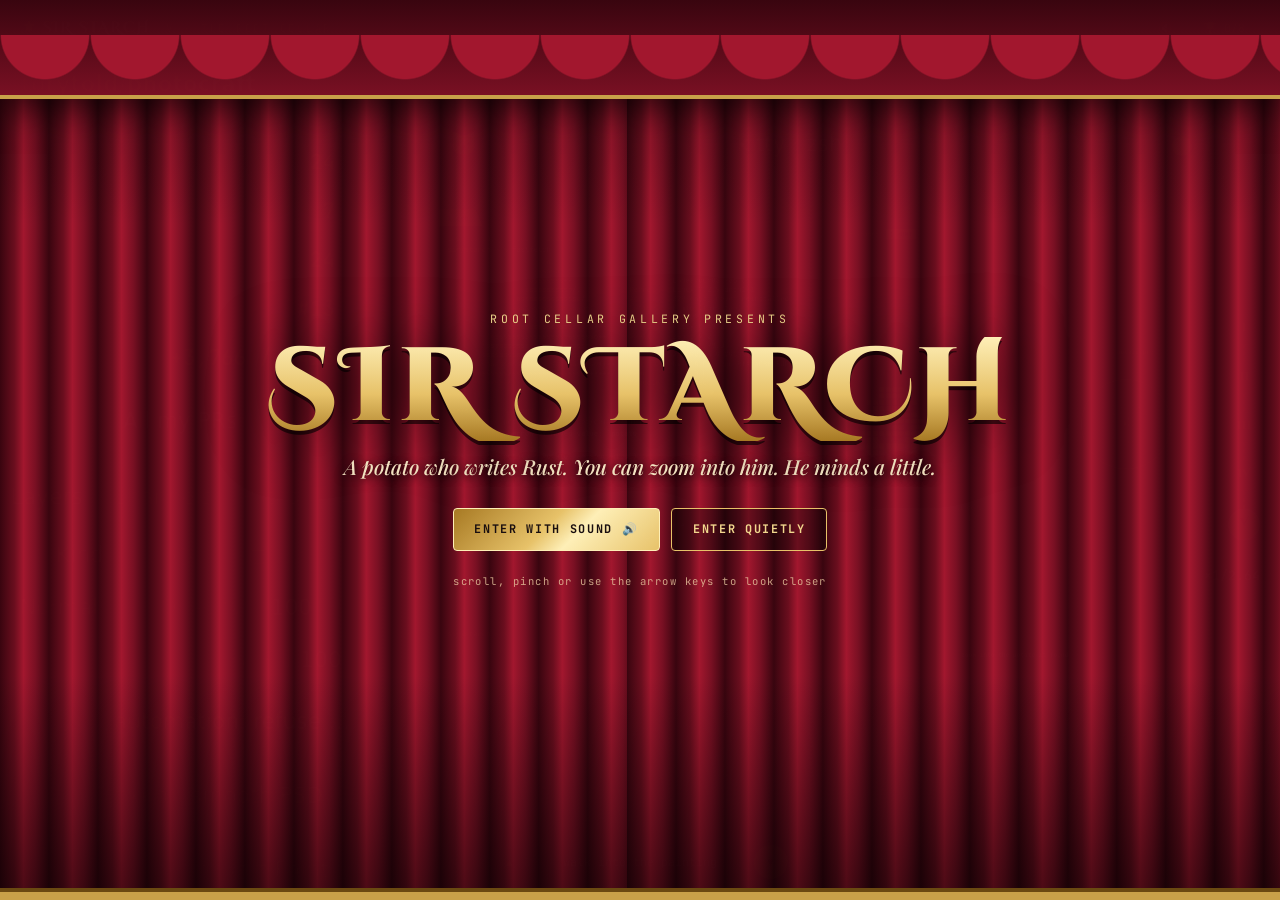
<file: index.html>
<!doctype html>
<html lang="en">
<head>
<meta charset="utf-8">
<meta name="viewport" content="width=device-width, initial-scale=1, viewport-fit=cover, interactive-widget=resizes-content">
<title>Sir Starch — a potato who writes Rust</title>
<meta name="description" content="Sir Starch is an aristocratic potato who writes Rust. Zoom into his monocle and keep going: pi-casso, Causafera, PhotoCraft contributions and a cellar.">
<meta name="keywords" content="Sir Starch, Starch, Rust developer, pi-casso, Causafera, PhotoCraft, storytold, fastfetch, kitty, EndeavourOS">
<meta name="author" content="Sir Starch">
<meta name="robots" content="index, follow, max-image-preview:large">
<link rel="canonical" href="https://sirstarch.com/">
<meta name="theme-color" content="#0b0708">
<meta name="color-scheme" content="dark">

<meta property="og:type" content="website">
<meta property="og:site_name" content="Sir Starch">
<meta property="og:locale" content="en_US">
<meta property="og:title" content="Sir Starch — a potato who writes Rust">
<meta property="og:description" content="Zoom into his monocle and keep going. An aristocratic potato who writes Rust, mostly on purpose.">
<meta property="og:url" content="https://sirstarch.com/">
<meta property="og:image" content="https://sirstarch.com/assets/og.png">
<meta property="og:image:secure_url" content="https://sirstarch.com/assets/og.png">
<meta property="og:image:type" content="image/png">
<meta property="og:image:width" content="1200">
<meta property="og:image:height" content="630">
<meta property="og:image:alt" content="Sir Starch: a potato in a top hat and monocle, at a desk with a laptop, inside a gold ring.">

<meta name="twitter:card" content="summary_large_image">
<meta name="twitter:title" content="Sir Starch — a potato who writes Rust">
<meta name="twitter:description" content="Zoom into his monocle and keep going. An aristocratic potato who writes Rust, mostly on purpose.">
<meta name="twitter:image" content="https://sirstarch.com/assets/og.png">
<meta name="twitter:image:alt" content="Sir Starch: a potato in a top hat and monocle, at a desk with a laptop, inside a gold ring.">

<script type="application/ld+json">
{
  "@context": "https://schema.org",
  "@graph": [
    {
      "@type": "WebSite",
      "@id": "https://sirstarch.com/#website",
      "url": "https://sirstarch.com/",
      "name": "Sir Starch",
      "inLanguage": "en",
      "publisher": { "@id": "https://sirstarch.com/#starch" }
    },
    {
      "@type": "Person",
      "@id": "https://sirstarch.com/#starch",
      "name": "Sir Starch",
      "alternateName": ["Starch", "Duke of /dev/null"],
      "description": "A potato who writes Rust. Builds pi-casso and Causafera, and sends patches to PhotoCraft.",
      "url": "https://sirstarch.com/",
      "image": "https://sirstarch.com/assets/avatar-1254.webp",
      "knowsAbout": ["Rust", "Linux", "Terminal emulators", "Open source", "PhotoCraft", "Causafera"],
      "sameAs": [
        "https://github.com/Sir-Starch",
        "https://www.tiktok.com/@sirstarch"
      ]
    }
  ]
}
</script>

<link rel="icon" href="favicon.svg" type="image/svg+xml">
<link rel="preload" href="assets/fonts/CinzelDecorative-normal-900.woff2" as="font" type="font/woff2" crossorigin>
<link rel="preload" href="assets/fonts/JetBrainsMono-var.woff2" as="font" type="font/woff2" crossorigin>
<link rel="stylesheet" href="assets/style.css">
<script>document.documentElement.classList.add('js')</script>
</head>
<body>

<noscript>
  <div class="noscript">
    <h1>SIR STARCH</h1>
    <p>I am Starch, btw. I build strange things in Rust.</p>
    <p>This site is one long zoom into a potato, and zooming needs JavaScript. Sorry about that.</p>
    <p><a href="https://github.com/Sir-Starch">github.com/Sir-Starch</a> · <a href="https://www.tiktok.com/@sirstarch">tiktok.com/@sirstarch</a></p>
  </div>
</noscript>

<svg width="0" height="0" style="position:absolute" aria-hidden="true" focusable="false"><defs>
<symbol id="i-move" viewBox="0 0 24 24"><path d="M12 3v18M3 12h18M12 3l-3 3M12 3l3 3M12 21l-3-3M12 21l3-3M3 12l3-3M3 12l3 3M21 12l-3-3M21 12l-3 3"/></symbol>
<symbol id="i-marq" viewBox="0 0 24 24"><rect x="4" y="5" width="16" height="14" stroke-dasharray="3 2.4"/></symbol>
<symbol id="i-lasso" viewBox="0 0 24 24"><path d="M12 4c5 0 8 2 8 5s-4 5-8 5-8-2-8-5 3-5 8-5zM9 14c-1 2 0 4 2 6"/></symbol>
<symbol id="i-qsel" viewBox="0 0 24 24"><path d="M5 5h5M5 5v5M19 5v2M5 16v3h2"/><path d="M11 11l9 3-4 2-2 4z"/></symbol>
<symbol id="i-crop" viewBox="0 0 24 24"><path d="M7 3v14h14M3 7h14v14"/></symbol>
<symbol id="i-eyed" viewBox="0 0 24 24"><path d="M14.5 4.5l5 5-2 2-5-5zM12.5 6.5L5 14l-1 5 5-1 7.5-7.5"/></symbol>
<symbol id="i-grad" viewBox="0 0 24 24"><rect x="3" y="5" width="18" height="14" rx="1.5"/><path d="M3 9h18M3 13h18M3 17h18" opacity=".45"/></symbol>
<symbol id="i-brush" viewBox="0 0 24 24"><path d="M19 4c-5 2-9 6-11 10l3 3c4-2 8-6 10-11zM8 14c-3 0-4 2-4 5 3 0 5-1 5-4"/></symbol>
<symbol id="i-stamp" viewBox="0 0 24 24"><path d="M9 14h6l1.5 4h-9zM12 3.5a3 3 0 00-2 5l-.5 5.5h5l-.5-5.5a3 3 0 00-2-5zM6 21h12"/></symbol>
<symbol id="i-hist" viewBox="0 0 24 24"><circle cx="12" cy="12" r="8"/><path d="M12 7.5V12l3 2"/></symbol>
<symbol id="i-eras" viewBox="0 0 24 24"><path d="M4.5 15.5l9-9.5 6 6-7 7.5H8zM8.5 20H20"/></symbol>
<symbol id="i-heal" viewBox="0 0 24 24"><circle cx="12" cy="12" r="8"/><circle cx="12" cy="12" r="3.5"/></symbol>
<symbol id="i-drop" viewBox="0 0 24 24"><path d="M12 3c4 5 6 8 6 11a6 6 0 01-12 0c0-3 2-6 6-11z"/></symbol>
<symbol id="i-dodge" viewBox="0 0 24 24"><circle cx="11" cy="10" r="5.5"/><path d="M11 15.5V21M8 21h6"/></symbol>
<symbol id="i-pen" viewBox="0 0 24 24"><path d="M4 20l1.5-6L15 4.5 19.5 9 10 18.5zM5.5 14l4.5 4.5M13 7l4 4"/></symbol>
<symbol id="i-type" viewBox="0 0 24 24"><path d="M5 7V5h14v2M12 5v14M9 19h6"/></symbol>
<symbol id="i-psel" viewBox="0 0 24 24"><path d="M6 3l11 8.5-5 1 3 6-2.5 1.2-3-6L6 18z"/></symbol>
<symbol id="i-rect" viewBox="0 0 24 24"><rect x="4" y="6" width="16" height="12" rx="2"/></symbol>
<symbol id="i-hand" viewBox="0 0 24 24"><path d="M8 13V6.5a1.5 1.5 0 013 0V11M11 11V4.5a1.5 1.5 0 013 0V11M14 11V6.5a1.5 1.5 0 013 0V14c0 4-2.5 7-6 7-3 0-4.5-2-6-4.5l-1-2a1.5 1.5 0 012.5-1.5L8 14"/></symbol>
<symbol id="i-zoom" viewBox="0 0 24 24"><circle cx="10.5" cy="10.5" r="6"/><path d="M15 15l5.5 5.5M8 10.5h5M10.5 8v5"/></symbol>
<symbol id="i-qmask" viewBox="0 0 24 24"><rect x="4" y="4" width="16" height="16" rx="1.5" stroke-dasharray="3 2.4"/></symbol>
<symbol id="i-screen" viewBox="0 0 24 24"><rect x="3" y="5" width="18" height="14" rx="1.5"/><path d="M3 9h18"/></symbol>
<symbol id="i-dots" viewBox="0 0 24 24"><circle cx="5" cy="12" r="1.3"/><circle cx="12" cy="12" r="1.3"/><circle cx="19" cy="12" r="1.3"/></symbol>
<symbol id="i-props" viewBox="0 0 24 24"><path d="M4 7h9M17 7h3M4 12h3M11 12h9M4 17h11M19 17h1"/><circle cx="15" cy="7" r="2"/><circle cx="9" cy="12" r="2"/><circle cx="17" cy="17" r="2"/></symbol>
<symbol id="i-nav" viewBox="0 0 24 24"><path d="M4 11l16-7-6 16-3-7z"/></symbol>
<symbol id="i-pal" viewBox="0 0 24 24"><circle cx="12" cy="12" r="8"/><circle cx="8.5" cy="11" r="1"/><circle cx="12" cy="7.8" r="1"/><circle cx="15.5" cy="11" r="1"/></symbol>
<symbol id="i-layers" viewBox="0 0 24 24"><path d="M12 4l9 5-9 5-9-5zM3 13l9 5 9-5"/></symbol>
<symbol id="i-link" viewBox="0 0 24 24"><path d="M10 14a4 4 0 005.7 0l3-3a4 4 0 00-5.7-5.7l-1 1M14 10a4 4 0 00-5.7 0l-3 3a4 4 0 005.7 5.7l1-1"/></symbol>
<symbol id="i-fx" viewBox="0 0 24 24"><path d="M12 4l1.7 4.6L18 10l-4.3 1.4L12 16l-1.7-4.6L6 10l4.3-1.4zM18 15l.8 2.2L21 18l-2.2.8L18 21l-.8-2.2L15 18l2.2-.8z"/></symbol>
<symbol id="i-adj" viewBox="0 0 24 24"><circle cx="12" cy="12" r="8"/><path d="M12 4a8 8 0 010 16z" fill="currentColor" stroke="none" opacity=".6"/></symbol>
<symbol id="i-folder" viewBox="0 0 24 24"><path d="M3.5 7a1.5 1.5 0 011.5-1.5h4l2 2.5h8A1.5 1.5 0 0120.5 9.5v8A1.5 1.5 0 0119 19H5a1.5 1.5 0 01-1.5-1.5z"/></symbol>
<symbol id="i-plus" viewBox="0 0 24 24"><path d="M12 5v14M5 12h14"/></symbol>
<symbol id="i-trash" viewBox="0 0 24 24"><path d="M5 7h14M10 7V4.5h4V7M7 7l1 13h8l1-13M10 11v6M14 11v6"/></symbol>
<symbol id="i-search" viewBox="0 0 24 24"><circle cx="10.5" cy="10.5" r="6"/><path d="M15 15l5.5 5.5"/></symbol>
<symbol id="i-sun" viewBox="0 0 24 24"><circle cx="12" cy="12" r="4"/><path d="M12 3v2M12 19v2M3 12h2M19 12h2M5.6 5.6L7 7M17 17l1.4 1.4M18.4 5.6L17 7M7 17l-1.4 1.4"/></symbol>
<symbol id="i-merge" viewBox="0 0 24 24"><circle cx="6" cy="6" r="2"/><circle cx="6" cy="18" r="2"/><circle cx="18" cy="12" r="2"/><path d="M6 8v8M8 6h3a5 5 0 015 5"/></symbol>
<symbol id="i-img" viewBox="0 0 24 24"><rect x="3.5" y="5" width="17" height="14" rx="1.5"/><circle cx="9" cy="10" r="1.6"/><path d="M4 17l5-4 3 3 3-2 5 4"/></symbol>
<symbol id="i-lock" viewBox="0 0 24 24"><rect x="6" y="11" width="12" height="9" rx="1.5"/><path d="M9 11V8a3 3 0 016 0v3"/></symbol>
<symbol id="i-chev" viewBox="0 0 24 24"><path d="M7 10l5 5 5-5"/></symbol>
<symbol id="i-x" viewBox="0 0 24 24"><path d="M7 7l10 10M17 7L7 17"/></symbol>
</defs></svg>

<main id="stage" aria-label="Sir Starch. Scroll, pinch or use the arrow keys to zoom in.">

  <!-- ================= I. THE PORTRAIT ================= -->
  <section class="layer" id="L0" aria-label="I. The Portrait">
    <div class="scene sc-gallery" data-clip="rect">
      <div class="g-wall"></div>
      <div class="g-wainscot"></div>
      <div class="g-motes" id="motes" aria-hidden="true"></div>

      <div class="g-layout">
        <div class="g-text">
          <p class="kicker">Root Cellar Gallery <span>·</span> Hall of Ancestors</p>
          <h1 class="title" data-text="SIR STARCH">SIR STARCH</h1>
          <p class="ranks">Duke of /dev/null<br><span>Writes Rust, mostly on purpose</span></p>
          <p class="typed"><span class="prompt">$</span>&nbsp;<span id="typed">I am Starch, btw.</span><span class="caret"></span></p>
          <div class="cta">
            <a class="btn btn-gold" href="https://github.com/Sir-Starch" target="_blank" rel="noopener">
              <svg viewBox="0 0 16 16" aria-hidden="true"><path d="M8 0C3.58 0 0 3.58 0 8c0 3.54 2.29 6.53 5.47 7.59.4.07.55-.17.55-.38 0-.19-.01-.82-.01-1.49-2.01.37-2.53-.49-2.69-.94-.09-.23-.48-.94-.82-1.13-.28-.15-.68-.52-.01-.53.63-.01 1.08.58 1.23.82.72 1.21 1.87.87 2.33.66.07-.52.28-.87.51-1.07-1.78-.2-3.64-.89-3.64-3.95 0-.87.31-1.59.82-2.15-.08-.2-.36-1.02.08-2.12 0 0 .67-.21 2.2.82.64-.18 1.32-.27 2-.27s1.36.09 2 .27c1.53-1.04 2.2-.82 2.2-.82.44 1.1.16 1.92.08 2.12.51.56.82 1.27.82 2.15 0 3.07-1.87 3.75-3.65 3.95.29.25.54.73.54 1.48 0 1.07-.01 1.93-.01 2.2 0 .21.15.46.55.38A8.01 8.01 0 0 0 16 8c0-4.42-3.58-8-8-8z"/></svg>
              GitHub
            </a>
            <a class="btn" href="https://www.tiktok.com/@sirstarch" target="_blank" rel="noopener">
              <svg viewBox="0 0 24 24" aria-hidden="true"><path d="M19.6 6.7a5.5 5.5 0 0 1-3.4-1.2 5.5 5.5 0 0 1-1.9-3.2h-3.4v13.1a2.7 2.7 0 1 1-2.7-2.7c.3 0 .5 0 .8.1V9.3a6.1 6.1 0 1 0 5.3 6V9a8.9 8.9 0 0 0 5.3 1.7z"/></svg>
              TikTok
            </a>
          </div>
        </div>

        <figure class="g-portrait">
          <div class="oval" id="oval">
            <svg class="oval-orn" viewBox="0 0 200 200" aria-hidden="true">
              <defs>
                <linearGradient id="gold" x1="0" y1="0" x2="1" y2="1">
                  <stop offset="0" stop-color="#5c3d0c"/><stop offset=".22" stop-color="#f7e2a1"/>
                  <stop offset=".45" stop-color="#a87a24"/><stop offset=".62" stop-color="#ffe9a8"/>
                  <stop offset=".8" stop-color="#8a5e18"/><stop offset="1" stop-color="#f2d58a"/>
                </linearGradient>
                <linearGradient id="gold2" x1="1" y1="0" x2="0" y2="1">
                  <stop offset="0" stop-color="#6b4a12"/><stop offset=".5" stop-color="#e8c36a"/><stop offset="1" stop-color="#4a3008"/>
                </linearGradient>
              </defs>
              <circle cx="100" cy="100" r="97" fill="none" stroke="url(#gold)" stroke-width="5"/>
              <circle cx="100" cy="100" r="91.5" fill="none" stroke="url(#gold2)" stroke-width="5.5" stroke-dasharray=".01 4.2" stroke-linecap="round"/>
              <circle cx="100" cy="100" r="87" fill="none" stroke="url(#gold)" stroke-width="2.4"/>
              <g id="laurel" fill="url(#gold)"></g>
              <path d="M84 7 L90 -2 L95 5 L100 -5 L105 5 L110 -2 L116 7 Z" fill="url(#gold)" stroke="#3a2606" stroke-width=".6"/>
              <circle cx="100" cy="3" r="2.2" fill="#c0142e"/>
            </svg>
            <div class="ava-wrap" id="ava-wrap">
              <img id="ava" src="assets/avatar-640.webp" srcset="assets/avatar-640.webp 640w, assets/avatar-1254.webp 1254w" sizes="(max-width: 820px) 70vw, 40vw"
                   alt="Sir Starch: a potato in a top hat and monocle, at a laptop, under a portrait of a penguin dressed as Napoleon"
                   width="640" height="640" decoding="async" fetchpriority="high" draggable="false">
              <button class="ava-btn" id="ava-btn" type="button" aria-label="Poke Sir Starch"></button>
              <i class="portal" id="portal-0" data-portal="circle" aria-hidden="true"></i>
            </div>
            <div class="bubble" id="bubble" role="status" aria-live="polite"></div>
          </div>
          <figcaption class="plaque">
            <b>Sir Starch</b> <span>b. 2026, the Root Cellar</span>
            <em>“Root by blood, potato by nature.”</em>
            <small>Oil on canvas. The monocle is original.<br>Please don’t poke the exhibit.</small>
          </figcaption>
          <svg class="rope" viewBox="0 0 400 70" preserveAspectRatio="none" aria-hidden="true">
            <defs><linearGradient id="brass" x1="0" x2="1"><stop offset="0" stop-color="#6b4a12"/><stop offset=".5" stop-color="#f7e2a1"/><stop offset="1" stop-color="#6b4a12"/></linearGradient></defs>
            <path d="M18 14 C 140 64, 260 64, 382 14" fill="none" stroke="#6b0f1f" stroke-width="7" stroke-linecap="round"/>
            <path d="M18 14 C 140 64, 260 64, 382 14" fill="none" stroke="#b3243a" stroke-width="2" stroke-dasharray="6 7" stroke-linecap="round"/>
            <rect x="12" y="8" width="12" height="62" rx="3" fill="url(#brass)"/><circle cx="18" cy="8" r="8" fill="url(#brass)"/>
            <rect x="376" y="8" width="12" height="62" rx="3" fill="url(#brass)"/><circle cx="382" cy="8" r="8" fill="url(#brass)"/>
          </svg>
        </figure>
      </div>
    </div>
    <div class="over"><i class="mono-sheen" aria-hidden="true"></i></div>
  </section>

  <!-- ================= II. THE REFLECTION: what the monocle sees, i.e. his screen ================= -->
  <section class="layer" id="L1" aria-label="II. The Reflection: the Duke's screen">
    <div class="scene sc-desk" data-clip="circle">
      <div class="bleed d-wall"></div>
      <svg class="d-crest" viewBox="0 0 240 280" aria-hidden="true">
        <defs><linearGradient id="dgold" x1="0" y1="0" x2="1" y2="1"><stop offset="0" stop-color="#f7e2a1"/><stop offset=".5" stop-color="#a87a24"/><stop offset="1" stop-color="#6b4a12"/></linearGradient></defs>
        <path d="M120 54 L196 82 V150 C196 204 160 240 120 258 C80 240 44 204 44 150 V82 Z" fill="none" stroke="url(#dgold)" stroke-width="4"/>
        <path d="M120 68 L184 92 V150 C184 196 154 228 120 244 C86 228 56 196 56 150 V92 Z" fill="#2a0910" stroke="url(#dgold)" stroke-width="1.5"/>
        <ellipse cx="120" cy="160" rx="34" ry="44" fill="#c4974e"/>
        <ellipse cx="108" cy="146" rx="3" ry="2" fill="#7a5418"/><ellipse cx="134" cy="178" rx="3.4" ry="2.2" fill="#7a5418"/>
        <circle cx="131" cy="150" r="9" fill="none" stroke="#f7e2a1" stroke-width="2"/>
        <path d="M100 170 q10 7 20 0 q10 7 20 0" fill="none" stroke="#1a0f10" stroke-width="4" stroke-linecap="round"/>
        <path d="M86 52 l8 -26 l16 16 l10 -24 l10 24 l16 -16 l8 26 z" fill="url(#dgold)"/>
        <path d="M40 210 C20 170 22 120 44 86 M200 210 C220 170 218 120 196 86" fill="none" stroke="url(#dgold)" stroke-width="3" stroke-dasharray="2 7" stroke-linecap="round"/>
      </svg>

      <div class="win w-pc" id="w-pc">
        <div class="w-bar" data-drag><span class="w-ic" aria-hidden="true">◧</span><span class="w-t">PhotoCraft · portrait_final_v3_REAL.psd</span><span class="w-btns"><i></i><i></i><i></i></span></div>
        <div class="pc-menu" aria-hidden="true">
          <span>File</span><span>Edit</span><span>Image</span><span>Layer</span><span>Type</span><span>Select</span><span>Filter</span><span>View</span><span>Window</span><span>Help</span>
          <b class="pc-docname">portrait_final_v3_REAL.psd <i>●</i></b>
          <svg class="i"><use href="#i-sun"/></svg><svg class="i"><use href="#i-search"/></svg><span class="pc-ws">Essentials <svg class="i"><use href="#i-chev"/></svg></span>
        </div>
        <div class="pc-opts" aria-hidden="true">
          <svg class="i"><use href="#i-move"/></svg><svg class="i"><use href="#i-chev"/></svg><i class="sp"></i>
          <span><i class="cb"></i>Auto-Select:</span><span class="fld">Layer <svg class="i"><use href="#i-chev"/></svg></span><i class="sp"></i>
          <span><i class="cb"></i>Show Transform Controls</span><i class="sp"></i><svg class="i"><use href="#i-screen"/></svg><svg class="i"><use href="#i-folder"/></svg><svg class="i"><use href="#i-layers"/></svg><svg class="i"><use href="#i-dots"/></svg>
        </div>
        <div class="pc-body">
          <div class="pc-tools" aria-hidden="true"><span class="t on"><svg class="i"><use href="#i-move"/></svg></span><span class="t"><svg class="i"><use href="#i-marq"/></svg></span><span class="t"><svg class="i"><use href="#i-lasso"/></svg></span><span class="t"><svg class="i"><use href="#i-qsel"/></svg></span><span class="t"><svg class="i"><use href="#i-crop"/></svg></span><span class="t"><svg class="i"><use href="#i-eyed"/></svg></span><i class="sep"></i><span class="t"><svg class="i"><use href="#i-grad"/></svg></span><span class="t"><svg class="i"><use href="#i-brush"/></svg></span><span class="t"><svg class="i"><use href="#i-stamp"/></svg></span><span class="t"><svg class="i"><use href="#i-hist"/></svg></span><span class="t"><svg class="i"><use href="#i-eras"/></svg></span><span class="t"><svg class="i"><use href="#i-heal"/></svg></span><span class="t"><svg class="i"><use href="#i-drop"/></svg></span><span class="t"><svg class="i"><use href="#i-dodge"/></svg></span><i class="sep"></i><span class="t"><svg class="i"><use href="#i-pen"/></svg></span><span class="t"><svg class="i"><use href="#i-type"/></svg></span><span class="t"><svg class="i"><use href="#i-psel"/></svg></span><span class="t"><svg class="i"><use href="#i-rect"/></svg></span><i class="sep"></i><span class="t"><svg class="i"><use href="#i-hand"/></svg></span><span class="t"><svg class="i"><use href="#i-zoom"/></svg></span><i class="sep"></i><span class="sw"><i class="fg"></i><i class="bg"></i></span><span class="t"><svg class="i"><use href="#i-qmask"/></svg></span><span class="t"><svg class="i"><use href="#i-screen"/></svg></span><span class="t"><svg class="i"><use href="#i-dots"/></svg></span></div>
          <div class="pc-main">
            <div class="pc-tab" aria-hidden="true"><span><svg class="i"><use href="#i-x"/></svg> portrait_final_v3_REAL.psd @ 33.3% (Monocle, RGB/8)*</span></div>
            <div class="pc-canvas">
              <div class="pc-doc">
                <img src="assets/avatar-640.webp" alt="" width="640" height="640" decoding="async" draggable="false">
                <i class="pc-sel" aria-hidden="true"></i>
              </div>
            </div>
          </div>
          <div class="pc-strip" aria-hidden="true"><span class="t"><svg class="i"><use href="#i-props"/></svg></span><span class="t"><svg class="i"><use href="#i-nav"/></svg></span><span class="t"><svg class="i"><use href="#i-pal"/></svg></span><span class="t on"><svg class="i"><use href="#i-layers"/></svg></span><span class="t"><svg class="i"><use href="#i-hist"/></svg></span></div>
          <aside class="pc-side" aria-label="PhotoCraft contributions">
            <section class="pp pp-prop">
              <div class="pp-tabs"><span class="on">Properties</span><span>Adjustments</span><i class="mn">≡</i></div>
              <div class="pp-body">
                <div class="pp-h"><svg class="i"><use href="#i-merge"/></svg><b>Contributor</b><span>@Sir-Starch</span></div>
                <p class="pp-repo"><a href="https://github.com/storytold/photocraft" target="_blank" rel="noopener">storytold/photocraft</a><small>Not my project. I send patches.</small></p>
                <dl class="pp-f">
                  <div><dt>Merged PRs</dt><dd id="pc-merged">24</dd></div>
                  <div><dt>Open</dt><dd id="pc-open">7</dd></div>
                  <div><dt>Commits</dt><dd id="pc-commits">24</dd></div>
                  <div><dt>By commits</dt><dd id="pc-rank">#13</dd></div>
                  <div class="wide"><dt>Lines</dt><dd id="pc-lines">+3,766 / −415</dd></div>
                </dl>
                <a class="pp-btn" href="https://github.com/storytold/photocraft/pulls?q=is%3Apr+author%3ASir-Starch" target="_blank" rel="noopener">All my PRs</a>
              </div>
            </section>
            <section class="pp pp-lay">
              <div class="pp-tabs"><span class="on">Layers</span><span>Channels</span><span>Paths</span><i class="mn">≡</i></div>
              <div class="ly-row ly-kind" aria-hidden="true"><span class="fld"><svg class="i"><use href="#i-search"/></svg> Kind</span><svg class="i"><use href="#i-img"/></svg><svg class="i"><use href="#i-adj"/></svg><svg class="i"><use href="#i-type"/></svg><svg class="i"><use href="#i-rect"/></svg><svg class="i"><use href="#i-folder"/></svg></div>
              <div class="ly-row" aria-hidden="true"><span class="fld sel">Normal <svg class="i"><use href="#i-chev"/></svg></span><span class="lbl">Opacity:</span><span class="fld num">100 <small>%</small></span></div>
              <div class="ly-row ly-lock" aria-hidden="true"><span class="lbl">Lock:</span><svg class="i"><use href="#i-qmask"/></svg><svg class="i"><use href="#i-brush"/></svg><svg class="i"><use href="#i-move"/></svg><svg class="i"><use href="#i-crop"/></svg><svg class="i"><use href="#i-lock"/></svg><span class="lbl r">Fill:</span><span class="fld num">100 <small>%</small></span></div>
              <ul class="pc-prs" id="pc-prs"></ul>
              <div class="ly-foot" aria-hidden="true"><svg class="i"><use href="#i-link"/></svg><svg class="i"><use href="#i-fx"/></svg><svg class="i"><use href="#i-folder"/></svg><svg class="i"><use href="#i-qmask"/></svg><svg class="i"><use href="#i-adj"/></svg><svg class="i"><use href="#i-folder"/></svg><svg class="i"><use href="#i-plus"/></svg><svg class="i"><use href="#i-trash"/></svg></div>
            </section>
          </aside>
        </div>
        <div class="pc-status"><span class="zoom">33.3 %</span><span class="st-x">RGB Color · 8 bit</span><span class="st-x">1254 × 1254 px</span><span id="pc-count">4 layers</span><span id="pc-src" class="msg">numbers from 12 Oct 2026</span></div>
      </div>

      <div class="win w-kitty" id="w-kitty">
        <div class="w-bar" data-drag><span class="w-ic" aria-hidden="true">🐱</span><span class="w-t">kitty · zsh</span><span class="w-btns"><i></i><i></i><i></i></span></div>
        <div class="w-port" id="portal-1" data-portal="rect"></div>
      </div>

      <div class="d-panel">
        <span class="dp-start" aria-hidden="true">🥔</span>
        <span class="dp-task on">PhotoCraft</span><span class="dp-task on">kitty</span>
        <span class="dp-sp"></span>
        <span class="dp-tray"><span class="dp-hide">KDE Plasma 6 · </span><b id="clock">13:37</b></span>
      </div>
    </div>
  </section>

  <!-- ================= III. KITTY ================= -->
  <section class="layer" id="L2" aria-label="III. kitty: a terminal you can type into">
    <div class="scene sc-term" data-clip="rect">
      <div class="k-bg"></div>
      <div class="k-tabs"><span class="on">1 zsh</span><span>2 pi-casso</span><span class="k-hide">3 cargo</span></div>
      <div class="k-panes">
        <div class="k-pane k-shell" id="k-shell">
          <div class="k-out" id="term-out" data-scroll role="log" aria-live="polite"></div>
          <div class="k-line"><label for="term-in">sir@starch ~ %</label><input id="term-in" type="text" autocomplete="off" autocapitalize="off" autocorrect="off" spellcheck="false" enterkeyhint="send" aria-label="Terminal input"></div>
          <div class="chips" id="chips"></div>
        </div>
        <div class="k-pane k-pic">
          <div class="pk-tabs"><b>pi-casso</b><span class="on">1 HUNT</span><span>2 RUNS</span><span>3 GALLERY</span><span class="k-hide">4 DATA</span><span class="k-hide">5 SETTINGS</span></div>
          <div class="hunt" id="hunt"></div>
          <div class="k-pic-foot"><span class="k-hide">π cache: 3.14159 26535 89793…</span><b>zoom into the potato it found</b></div>
        </div>
      </div>
      <div class="k-status"><span>kitty 0.49 · zsh 5.9</span><span class="k-hide">threshold mode · CPU · 1 thread, it's a website</span></div>
    </div>
    <div class="over"><i class="digit-ring" aria-hidden="true"></i></div>
  </section>

  <!-- ================= IV. THE π SEA ================= -->
  <section class="layer" id="L3" aria-label="IV. The Pi Sea: the Duke drawn in digits of pi">
    <div class="scene sc-pi" data-clip="circle">
      <div class="bleed p-bg"></div>
      <canvas id="pi-canvas" aria-hidden="true"></canvas>
      <div class="p-scan" aria-hidden="true"></div>
      <i class="portal" id="portal-3" data-portal="circle" aria-hidden="true"></i>
      <div class="p-lens" id="p-lens" aria-hidden="true"></div>
      <div class="p-card">
        <p class="p-k">pi-casso, the cheating version</p>
        <h2>pi-casso</h2>
        <p>The real pi-casso is a Rust TUI that searches the digits of π for a stretch that happens to look like a picture. It almost never finds one, and it keeps every failed attempt in SQLite.</p>
        <p class="p-stat">This wall cheats: <b id="pi-count">0</b> real digits of π, in order, coloured in with my portrait. pi-casso would never.</p>
        <p class="p-tip">Move the mouse to look through a magnifier. The way on is through the monocle.</p>
        <a class="btn sm" href="https://github.com/Sir-Starch/pi-casso" target="_blank" rel="noopener">pi-casso on GitHub</a>
      </div>
    </div>
    <div class="over"><i class="eye-ring" aria-hidden="true"></i></div>
  </section>

  <!-- ================= V. THE ROOT CELLAR ================= -->
  <section class="layer" id="L4" aria-label="V. The Root Cellar">
    <div class="scene sc-cellar" data-clip="circle">
      <div class="bleed c-stone"></div>
      <div class="c-glow" aria-hidden="true"></div>
      <div class="c-arch" aria-hidden="true"></div>
      <div class="c-floor" aria-hidden="true"></div>
      <div class="c-sconce l" aria-hidden="true"><i></i></div>
      <div class="c-sconce r" aria-hidden="true"><i></i></div>

      <figure class="c-painting">
        <div class="c-frame"><div class="c-canvas" id="portal-4" data-portal="rect"></div></div>
        <figcaption>The portrait again. <span>He hangs it in every room.</span></figcaption>
      </figure>

      <div class="c-wanted" aria-hidden="true">
        <b class="hd">WANTED</b>
        <span class="mug">🍟<i>✗</i></span>
        <p>for calling the Duke “a chip”</p>
        <small>Reward: one (1) baked potato</small>
      </div>

      <div class="c-shelf" aria-hidden="true">
        <div class="jars">
          <div class="jar" style="--c:#587a34"><i class="lid"></i><span class="lab"><b>unwrap()</b><small>×1,337</small></span></div>
          <div class="jar" style="--c:#2f6486"><i class="lid"></i><span class="lab"><b>tears</b><small>of the borrow checker</small></span></div>
          <div class="jar" style="--c:#9a7430"><i class="lid"></i><span class="lab"><b>TODO</b><small>fix later</small></span></div>
          <div class="jar" style="--c:#8a1a2c"><i class="lid"></i><span class="lab"><b>hot takes</b><small>pickled</small></span></div>
          <div class="jar" style="--c:#d6b052"><i class="lid"></i><span class="lab"><b>monocles</b><small>spare</small></span></div>
        </div>
        <i class="plank"></i>
      </div>

      <div class="c-kin" aria-hidden="true">
        <figure><div class="fr"><span class="pot"><svg viewBox="0 0 100 120">
            <path d="M6 120C8 99 27 90 50 90s42 9 44 30z" fill="#171012"/><path d="M37 91l13 16 13-16z" fill="#efe4cf"/><path d="M42 100l8 4.5-8 4.5zM58 100l-8 4.5 8 4.5z" fill="#8a1a2c"/>
            <ellipse cx="50" cy="63" rx="26" ry="30" fill="#b98550"/><ellipse cx="41" cy="52" rx="8" ry="13" fill="#d3a56c" opacity=".55"/>
            <g fill="#85592c"><circle cx="64" cy="58" r="1.8"/><circle cx="37" cy="72" r="2.1"/><circle cx="60" cy="78" r="1.6"/><circle cx="45" cy="42" r="1.4"/></g>
            <g fill="#150d09"><circle cx="41" cy="60" r="2.3"/><circle cx="59" cy="60" r="2.3"/></g>
            <path d="M35 71c7-6 12-3 15 0 3-3 8-6 15 0-6 5-11 3-15 2-4 1-9 3-15-2z" fill="#150d09"/>
            <g class="hat"><rect x="24" y="33" width="52" height="5.5" rx="2.5" fill="#150f11"/><rect x="32" y="7" width="36" height="28" rx="2.5" fill="#150f11"/><rect x="32" y="27" width="36" height="5.5" fill="#8a1a2c"/><rect x="36" y="11" width="4" height="15" rx="1.5" fill="#3a3033"/></g>
          </svg></span></div><figcaption><b>Russet the Elder</b><small>baked, 1887</small></figcaption></figure>
        <figure><div class="fr"><span class="pot"><svg viewBox="0 0 100 120">
            <path d="M6 120C8 99 27 90 50 90s42 9 44 30z" fill="#6b1226"/><path d="M32 91c4 11 12 15 18 15s14-4 18-15" fill="#e8c07a" opacity=".25"/>
            <g fill="#f6efe0"><circle cx="35" cy="93" r="2.1"/><circle cx="41" cy="99" r="2.1"/><circle cx="50" cy="102" r="2.4"/><circle cx="59" cy="99" r="2.1"/><circle cx="65" cy="93" r="2.1"/></g>
            <ellipse cx="50" cy="63" rx="26" ry="30" fill="#dfba5c"/><ellipse cx="41" cy="52" rx="8" ry="13" fill="#f0d489" opacity=".6"/>
            <g fill="#a9852f"><circle cx="63" cy="57" r="1.5"/><circle cx="38" cy="74" r="1.7"/><circle cx="61" cy="79" r="1.4"/></g>
            <g fill="#2a140c"><ellipse cx="41" cy="61" rx="2.2" ry="2.6"/><ellipse cx="59" cy="61" rx="2.2" ry="2.6"/></g>
            <g stroke="#2a140c" stroke-width="1.6" stroke-linecap="round" fill="none"><path d="M37 56l-3-2M63 56l3-2"/><path d="M43 74q7 6 14 0"/></g>
            <g fill="#e07a7a" opacity=".38"><circle cx="35" cy="70" r="4"/><circle cx="65" cy="70" r="4"/></g>
            <g class="crown"><path d="M29 37l3-23 11 12 7-17 7 17 11-12 3 23z" fill="#f0c94a" stroke="#a87a24" stroke-width="1.5" stroke-linejoin="round"/>
            <circle class="jw" cx="50" cy="12" r="2.4" fill="#d4204a"/><circle class="jw" cx="32" cy="15" r="1.8" fill="#2f8ad8"/><circle class="jw" cx="68" cy="15" r="1.8" fill="#2f8ad8"/></g>
          </svg></span></div><figcaption><b>Lady Yukon Gold</b><small>the rich one</small></figcaption></figure>
        <figure class="odd"><div class="fr"><span class="pot"><svg viewBox="0 0 100 120">
            <g fill="#f2c94c" stroke="#b8902a" stroke-width="1"><rect x="31" y="24" width="7" height="46" rx="1.8"/><rect x="40" y="14" width="7" height="56" rx="1.8"/><rect x="49" y="22" width="7" height="48" rx="1.8"/><rect x="58" y="12" width="7" height="58" rx="1.8"/><rect x="66" y="26" width="6" height="44" rx="1.8"/></g>
            <path d="M24 120L29 62h42l5 58z" fill="#c4202e"/><path d="M29 62h42l.7 8H28.3z" fill="#e23a47"/><path d="M26.4 100h47.2" stroke="#f6e3b0" stroke-width="3"/>
            <g fill="#fff"><circle cx="42" cy="82" r="3.4"/><circle cx="58" cy="82" r="3.4"/></g><g fill="#150d09"><circle cx="42.8" cy="83.4" r="1.7"/><circle cx="58.8" cy="83.4" r="1.7"/></g>
            <path d="M42 93q8-6 16 0" stroke="#fff" stroke-width="2" fill="none" stroke-linecap="round"/>
          </svg></span></div><figcaption><b>Cousin Fry</b><small>we don’t speak of him</small></figcaption></figure>
      </div>

      <div class="c-rack">
        <a class="bottle" href="https://github.com/Sir-Starch" target="_blank" rel="noopener"><span class="neck"></span><span class="label"><b>GitHub</b><small>vintage 2026</small></span></a>
        <a class="bottle b2" href="https://www.tiktok.com/@sirstarch" target="_blank" rel="noopener"><span class="neck"></span><span class="label"><b>TikTok</b><small>@sirstarch</small></span></a>
        <a class="bottle b3" href="https://github.com/Sir-Starch/Causafera" target="_blank" rel="noopener"><span class="neck"></span><span class="label"><b>Causafera</b><small>pre-alpha, AGPL</small></span></a>
        <a class="bottle b4" href="https://github.com/Sir-Starch/pi-casso" target="_blank" rel="noopener"><span class="neck"></span><span class="label"><b>pi-casso</b><small>aged in π</small></span></a>
      </div>

      <div class="c-parch" id="causafera">
        <h3>Causafera</h3>
        <p class="c-sub">observer, cellar edition · seed <button type="button" id="cf-seed" title="New seed">2026</button> · tick <b id="cf-tick">0</b></p>
        <p class="cf-state" id="cf-state"></p>
        <ol class="cf-log" id="cf-log"></ol>
        <div class="cf-why" id="cf-why"></div>
        <div class="c-btns"><button type="button" id="cf-run">Run 50 ticks</button><button type="button" id="cf-explain">Why?</button><button type="button" id="cf-replay">Replay</button></div>
        <p class="c-note">The real Causafera simulates fantasy worlds where agents only know what they can perceive and mana reacts to measurable patterns, never to wishes. Every outcome has to point back at its causes. This cellar is a toy version of that idea.</p>
      </div>

      <div class="c-chalk" aria-hidden="true">
        <h4>Cellar notice board</h4>
        <p><span>days since a borrow-checker error</span><b id="ch-borrow">0</b></p>
        <p><span>potatoes lent, not moved</span><b>1</b></p>
        <p><span>in the cellar, this visit</span><b id="ch-time">0:00</b></p>
        <p><span>trophies in the cabinet</span><b id="ch-troph">0/8</b></p>
        <p><span>times he said “btw”</span><b>∞</b></p>
      </div>

      <div class="c-table">
        <div class="things" aria-hidden="true"><span class="book">📖</span><span class="lamp">🪔</span><span class="plate">🍽️<i>🥔</i></span><span class="cup">☕</span><span class="cheese">🧀</span></div>
        <i class="top" aria-hidden="true"></i>
        <div class="apron"><p class="c-foot">© 2026 Sir Starch · plain HTML, CSS and JavaScript, which the Duke regrets<span>no cookies, no trackers. It only asks for my PhotoCraft numbers.</span></p></div>
        <i class="leg l" aria-hidden="true"></i><i class="leg r" aria-hidden="true"></i>
      </div>
      <button class="c-hole" id="c-mouse" type="button" aria-label="A mouse hole. Something lives in there. Poke it."><i class="h"></i><i class="m">🐭</i></button>

      <div class="c-crate" aria-hidden="true"><span><i>🥔</i><i>🥔</i><i>🥔</i><i>🥔</i><i>🥔</i></span><b>Relatives. Do not eat.</b></div>
    </div>
  </section>
</main>

<!-- ================= HUD ================= -->
<canvas id="fx" aria-hidden="true"></canvas>
<div class="vignette" aria-hidden="true"></div>

<header class="hud-top">
  <button class="brand" id="brand" type="button" title="Back to the portrait">⚜ <b>SIR STARCH</b></button>
  <span class="where" id="where" aria-live="polite">I · The Portrait</span>
  <span class="hud-r">
    <button class="hud-btn" id="snd" type="button" aria-pressed="false" title="Sound">🔇</button>
    <button class="hud-btn" id="trophy-btn" type="button" aria-expanded="false" aria-controls="trophy-panel">🏆 <span id="trophy-count">0/8</span></button>
  </span>
</header>

<nav class="gauge" id="gauge" aria-label="Depth">
  <ol>
    <li><button type="button" data-go="0"><b>I</b><span>The Portrait</span></button></li>
    <li><button type="button" data-go="1"><b>II</b><span>The Reflection</span></button></li>
    <li><button type="button" data-go="2"><b>III</b><span>kitty</span></button></li>
    <li><button type="button" data-go="3"><b>IV</b><span>The π Sea</span></button></li>
    <li><button type="button" data-go="4"><b>V</b><span>The Root Cellar</span></button></li>
  </ol>
  <p class="mag"><span>magnification</span><b id="mag">×1</b></p>
</nav>

<div class="hint" id="hint">
  <button type="button" id="go-up" aria-label="Zoom out">▲</button>
  <span id="hint-text">zoom into the monocle</span>
  <button type="button" id="go-down" aria-label="Zoom in">▼</button>
</div>

<div id="trophy-panel" hidden><h4>Trophy cabinet</h4><ul id="trophy-list"></ul></div>
<div id="toasts" aria-live="polite"></div>
<div class="unsafe-banner" aria-hidden="true"><span>⚠ UNSAFE MODE ⚠ the borrow checker has stopped watching ⚠ unsafe { /* trust me */ } ⚠ UNSAFE MODE ⚠ the borrow checker has stopped watching ⚠ unsafe { /* trust me */ } ⚠ UNSAFE MODE ⚠ the borrow checker has stopped watching ⚠ unsafe { /* trust me */ } ⚠</span></div>
<div id="panic" aria-hidden="true"><pre id="panic-text"></pre></div>

<!-- ================= CURTAIN ================= -->
<div id="curtain" class="curtain">
  <div class="cur-l"></div><div class="cur-r"></div><div class="cur-valance"></div>
  <div class="cur-card">
    <p class="cur-k">Root Cellar Gallery presents</p>
    <h2 class="cur-t">SIR STARCH</h2>
    <p class="cur-s">A potato who writes Rust. You can zoom into him. He minds a little.</p>
    <div class="cur-btns">
      <button class="btn btn-gold" id="enter-snd" type="button">Enter with sound 🔊</button>
      <button class="btn" id="enter" type="button">Enter quietly</button>
    </div>
    <p class="cur-tip">scroll, pinch or use the arrow keys to look closer</p>
  </div>
</div>

<script src="assets/pi.js" defer></script>
<script src="assets/avatar-sample.js" defer></script>
<script src="assets/main.js" defer></script>
</body>
</html>
</file>
<file: assets/style.css>
/* ============================================================
   SIR STARCH — sirstarch.com
   An infinite descent into an aristocratic potato.
   Five nested worlds, each one living inside a "portal" of the previous.
   ============================================================ */

@font-face{font-family:"Cinzel Decorative";font-weight:700;font-display:swap;src:url(fonts/CinzelDecorative-normal-700.woff2) format("woff2")}
@font-face{font-family:"Cinzel Decorative";font-weight:900;font-display:swap;src:url(fonts/CinzelDecorative-normal-900.woff2) format("woff2")}
@font-face{font-family:"Playfair Display";font-style:normal;font-weight:500;font-display:swap;src:url(fonts/PlayfairDisplay-normal-500.woff2) format("woff2")}
@font-face{font-family:"Playfair Display";font-style:italic;font-weight:500;font-display:swap;src:url(fonts/PlayfairDisplay-italic-500.woff2) format("woff2")}
@font-face{font-family:"JetBrains Mono";font-weight:100 800;font-display:swap;src:url(fonts/JetBrainsMono-var.woff2) format("woff2")}

:root{
  --W:100vw; --H:100vh; --HYP:150vmax;          /* overwritten by JS with real px */
  --bg:#0b0708;
  --gold:#e8c36a; --gold-hi:#fff0b8; --gold-lo:#a87a24;
  --velvet:#6b1226; --crimson:#ff4d5e; --rust:#f0643a; --green:#5be8a2; --blue:#6cb6ff;
  --text:#efe4cf; --muted:#a8977a;
  --serif:"Playfair Display",Georgia,"Times New Roman",serif;
  --display:"Cinzel Decorative","Cinzel",Georgia,serif;
  --mono:"JetBrains Mono",ui-monospace,"Cascadia Code",Menlo,Consolas,monospace;
  --sans:system-ui,-apple-system,"Segoe UI",Roboto,"Noto Sans",Ubuntu,sans-serif;
  --emoji:"Apple Color Emoji","Segoe UI Emoji","Noto Color Emoji",sans-serif;
  --ease:cubic-bezier(.2,.8,.2,1);
  --hud-top:56px; --hud-bot:76px;
  color-scheme:dark;
}
*,*::before,*::after{box-sizing:border-box}
html,body{margin:0;height:100%;overflow:hidden;background:#050304;overscroll-behavior:none}
body{color:var(--text);font-family:var(--serif);font-size:16px;line-height:1.5;-webkit-font-smoothing:antialiased;-webkit-tap-highlight-color:transparent}
img{max-width:100%;display:block}
a{color:var(--gold);text-decoration:none}
button{font:inherit;color:inherit;cursor:pointer}
::selection{background:var(--gold);color:#120a0c}
:focus-visible{outline:2px dashed var(--gold);outline-offset:3px}
.noscript{position:fixed;inset:0;z-index:999;display:grid;place-content:center;gap:.4rem;padding:2rem;text-align:center;background:#0b0708;color:var(--gold)}
.noscript h1{font-family:var(--display);font-size:2.6rem;margin:0}
.noscript a{color:var(--gold-hi)}

/* ============================================================
   THE STAGE: every layer is a full-viewport box, transformed by JS
   ============================================================ */
#stage{position:fixed;inset:0;overflow:hidden;touch-action:none;user-select:none;-webkit-user-select:none}
.layer{position:absolute;inset:0;pointer-events:none}
.scene,.over{position:absolute;left:0;top:0;width:var(--W);height:var(--H);transform-origin:0 0;visibility:hidden;pointer-events:none}
.layer.vis .scene,.layer.vis .over{visibility:visible}
.layer.active .scene{pointer-events:auto}
.layer.active .scene input,.layer.active .scene .k-out{user-select:text;-webkit-user-select:text}
/* how a world is cut when it lives inside its parent's portal */
.scene[data-clip=circle]{clip-path:circle(calc(var(--HYP) / 2) at 50% 50%)}
.scene[data-clip=rect]{clip-path:inset(0)}
/* just enough to fill the circular portal (radius = half the screen diagonal), no more: big boxes = big GPU layers */
.bleed{position:absolute;inset:calc((var(--H) - var(--HYP)) / 2 - 2px) calc((var(--W) - var(--HYP)) / 2 - 2px)}
.portal{position:absolute;display:block;pointer-events:none}

/* ============================================================
   I. THE PORTRAIT — gallery hall
   ============================================================ */
.sc-gallery{background:#2a0910}
.g-wall{
  position:absolute;inset:0;
  background:
    linear-gradient(180deg,rgba(0,0,0,.55),rgba(0,0,0,0) 30%,rgba(0,0,0,0) 70%,rgba(0,0,0,.5)),
    url("data:image/svg+xml;utf8,<svg xmlns='http://www.w3.org/2000/svg' width='80' height='120' viewBox='0 0 80 120'><g fill='%23ffd9a0' fill-opacity='.055'><path d='M40 8c6 12 18 16 18 30 0 12-10 16-18 26-8-10-18-14-18-26 0-14 12-18 18-30z'/><path d='M40 64c4 8 12 10 12 18 0 6-6 8-12 14-6-6-12-8-12-14 0-8 8-10 12-18z'/><circle cx='0' cy='60' r='5'/><circle cx='80' cy='60' r='5'/><path d='M0 0c6 10 14 12 14 20 0 6-6 8-14 14zM80 0c-6 10-14 12-14 20 0 6 6 8 14 14zM0 120c6-10 14-12 14-20 0-6-6-8-14-14zM80 120c-6-10-14-12-14-20 0-6 6-8 14-14z'/></g><g stroke='%23ffd9a0' stroke-opacity='.035' fill='none'><path d='M40 8v104M10 40c10 0 20 6 30 20 10-14 20-20 30-20'/></g></svg>"),
    linear-gradient(90deg,#3b0c16,#4a1220 50%,#3b0c16);
}
.g-wainscot{
  position:absolute;left:0;right:0;bottom:0;height:19%;
  background:
    linear-gradient(180deg,#f7e2a1,#a87a24 30%,#5c3d0c) top/100% 5px no-repeat,
    linear-gradient(180deg,rgba(0,0,0,0),rgba(0,0,0,.55)),
    repeating-linear-gradient(90deg,transparent 0 calc(12.5% - 3px),rgba(0,0,0,.45) calc(12.5% - 3px) 12.5%),
    linear-gradient(180deg,#3a2216,#1a0e09);
  box-shadow:0 -12px 40px rgba(0,0,0,.6);
}
.g-motes{position:absolute;inset:0;overflow:hidden;pointer-events:none}
.g-motes i{position:absolute;width:3px;height:3px;border-radius:50%;background:#ffe9b8;opacity:0;box-shadow:0 0 6px #ffe9b8;animation:mote linear infinite}
@keyframes mote{0%{transform:translate(0,0);opacity:0}15%{opacity:.7}85%{opacity:.5}100%{transform:translate(var(--dx,30px),-140px);opacity:0}}

.g-layout{
  position:absolute;inset:0;display:grid;grid-template-columns:minmax(0,1fr) auto;align-items:center;
  gap:clamp(1.5rem,4vw,5rem);padding:calc(var(--hud-top) + 1rem) clamp(6rem,10vw,10rem) calc(var(--hud-bot) + 1rem) clamp(1.5rem,6vw,7rem);
}
.g-text{max-width:36rem}
.kicker{margin:0 0 1rem;font-family:var(--mono);font-size:.72rem;letter-spacing:.3em;text-transform:uppercase;color:var(--gold)}
.kicker span{color:var(--crimson)}
.title{
  position:relative;margin:0;font-family:var(--display);font-weight:900;
  font-size:clamp(2.4rem,min(7.4vw,12vh),6.8rem);line-height:.95;letter-spacing:.03em;
  color:transparent;
  background:linear-gradient(100deg,var(--gold-lo) 0%,var(--gold) 22%,var(--gold-hi) 40%,#fff 50%,var(--gold-hi) 60%,var(--gold) 78%,var(--gold-lo) 100%);
  background-size:260% 100%;background-position:50% 0;-webkit-background-clip:text;background-clip:text;
}
.title:hover{animation:shimmer 2.4s linear infinite}
@keyframes shimmer{from{background-position:130% 0}to{background-position:-130% 0}}
.title::before,.title::after{content:attr(data-text);position:absolute;inset:0;pointer-events:none;opacity:0;-webkit-text-fill-color:currentColor}
.title::before{color:#ff2d55;animation:glitch-a 7s infinite steps(1)}
.title::after{color:#27e1ff;animation:glitch-b 7s infinite steps(1)}
.title:hover::before,.title:hover::after,body.unsafe .title::before,body.unsafe .title::after{animation-duration:.6s}
@keyframes glitch-a{0%,90%,100%{opacity:0;transform:none}91%{opacity:1;transform:translate(-5px,1px);clip-path:inset(10% 0 62% 0)}93%{opacity:1;transform:translate(4px,-2px);clip-path:inset(55% 0 12% 0)}95%{opacity:1;transform:translate(-3px,0);clip-path:inset(30% 0 40% 0)}97%{opacity:0}}
@keyframes glitch-b{0%,90%,100%{opacity:0;transform:none}92%{opacity:1;transform:translate(5px,-1px);clip-path:inset(60% 0 8% 0)}94%{opacity:1;transform:translate(-4px,2px);clip-path:inset(5% 0 70% 0)}96%{opacity:1;transform:translate(3px,0);clip-path:inset(40% 0 30% 0)}98%{opacity:0}}
.ranks{margin:1rem 0 .3rem;font-family:var(--display);font-weight:700;font-size:clamp(.7rem,1.2vw,.95rem);letter-spacing:.16em;text-transform:uppercase;color:var(--gold);line-height:1.8}
.ranks i{font-style:normal;color:var(--crimson);margin-inline:.4em}
.ranks span{display:inline-block;margin-top:.15rem;font-family:var(--serif);font-style:italic;font-weight:500;font-size:1.3em;letter-spacing:.01em;text-transform:none;color:var(--text)}
.typed{margin:.6rem 0 1.4rem;min-height:1.6em;font-family:var(--mono);font-size:clamp(.82rem,1.3vw,1.05rem)}
.typed .prompt{color:var(--green)}
.caret{display:inline-block;width:.55em;height:1.1em;margin-left:2px;background:var(--gold);vertical-align:-.2em;animation:blink 1s steps(2) infinite}
@keyframes blink{50%{opacity:0}}
.cta{display:flex;flex-wrap:wrap;gap:.7rem}

.btn{
  position:relative;overflow:hidden;display:inline-flex;align-items:center;gap:.5rem;
  padding:.75rem 1.3rem;border-radius:4px;border:1px solid var(--gold);background:rgba(232,195,106,.06);color:var(--gold);
  font-family:var(--mono);font-weight:700;font-size:.74rem;letter-spacing:.14em;text-transform:uppercase;
  transition:transform .25s var(--ease),box-shadow .25s,color .25s;
}
.btn::before{content:"";position:absolute;top:0;bottom:0;left:-80%;width:50%;transform:skewX(-20deg);background:linear-gradient(90deg,transparent,rgba(255,255,255,.45),transparent);transition:left .6s var(--ease)}
.btn:hover{transform:translateY(-2px);box-shadow:0 10px 30px -8px rgba(232,195,106,.55);color:var(--gold-hi)}
.btn:hover::before{left:130%}
.btn-gold{background:linear-gradient(135deg,var(--gold-lo),var(--gold) 45%,var(--gold-hi) 60%,var(--gold));color:#1a0f10;border-color:var(--gold-hi)}
.btn-gold:hover{color:#000}
.btn svg{width:1.1em;height:1.1em;fill:currentColor}
.btn.sm{padding:.5rem .9rem;font-size:.66rem}

.g-portrait{--P:min(calc(var(--H) * .54),calc(var(--W) * .33));position:relative;margin:0;display:flex;flex-direction:column;align-items:center;gap:1.4rem}
.g-portrait::before{ /* the spotlight */
  content:"";position:absolute;left:50%;top:calc(-1 * var(--H));width:calc(var(--P) * 2.4);height:calc(var(--H) * 1.9);transform:translateX(-50%);pointer-events:none;
  background:radial-gradient(ellipse 34% 42% at 50% 62%,rgba(255,228,170,.22),transparent 70%),
             conic-gradient(from 180deg at 50% 0%,transparent 166deg,rgba(255,226,165,.09) 174deg,rgba(255,226,165,.12) 180deg,rgba(255,226,165,.09) 186deg,transparent 194deg);
}
.oval{position:relative;width:var(--P);height:var(--P)}
.oval::before{content:"";position:absolute;inset:-9%;border-radius:50%;background:#140306;box-shadow:0 30px 70px rgba(0,0,0,.75),0 0 0 2px rgba(0,0,0,.4),0 0 90px rgba(255,214,140,.12)}
.oval-orn{position:absolute;inset:-8.15%;width:116.3%;height:116.3%;overflow:visible;z-index:3;pointer-events:none}
.ava-wrap{position:absolute;inset:0;border-radius:50%;overflow:hidden;z-index:2;background:#000}
.ava-wrap img{width:100%;height:100%;object-fit:cover;transform:scale(var(--img-s,1.095));user-select:none;-webkit-user-drag:none}
.ava-wrap::after{content:"";position:absolute;inset:0;border-radius:50%;box-shadow:inset 0 0 40px rgba(0,0,0,.65);pointer-events:none}
.ava-btn{position:absolute;inset:0;border:0;padding:0;background:none;border-radius:50%;z-index:2}
.ava-wrap.squish img{animation:squish .38s var(--ease)}
@keyframes squish{0%,100%{transform:scale(var(--img-s,1.095))}25%{transform:scale(calc(var(--img-s,1.095) * 1.065),calc(var(--img-s,1.095) * .915))}55%{transform:scale(calc(var(--img-s,1.095) * .96),calc(var(--img-s,1.095) * 1.045))}}
.bubble{
  position:absolute;left:50%;top:-6%;z-index:6;transform:translate(-50%,-100%) scale(.7);transform-origin:50% 100%;
  background:var(--gold-hi);color:#1a0f10;font-style:italic;font-size:.95rem;line-height:1.25;padding:.5rem .9rem;border-radius:14px;white-space:nowrap;
  opacity:0;pointer-events:none;box-shadow:0 8px 24px rgba(0,0,0,.5);transition:opacity .2s,transform .25s var(--ease);
}
.bubble::after{content:"";position:absolute;left:50%;bottom:-7px;width:14px;height:14px;background:inherit;transform:translateX(-50%) rotate(45deg);border-radius:2px}
.bubble.show{opacity:1;transform:translate(-50%,-100%) scale(1)}
.plaque{
  position:relative;z-index:4;display:grid;gap:.1rem;justify-items:center;text-align:center;
  width:min(19rem,92%);padding:.7rem 1rem .8rem;border-radius:3px;color:#2a1806;
  background:linear-gradient(135deg,#8a6420,#f3d98f 30%,#c49a3e 55%,#f7e6b0 75%,#9a7228);
  box-shadow:0 10px 24px rgba(0,0,0,.55),inset 0 1px 0 rgba(255,255,255,.6),inset 0 -2px 0 rgba(0,0,0,.25);
  text-shadow:0 1px 0 rgba(255,255,255,.4);font-size:.82rem;line-height:1.35;
}
.plaque b{font-family:var(--display);font-weight:900;font-size:1.05rem;letter-spacing:.06em}
.plaque span{font-size:.75rem}
.plaque em{font-style:italic}
.plaque small{font-size:.7rem;opacity:.85}
.rope{position:absolute;bottom:-1.5rem;left:50%;width:calc(var(--P) * 1.5);height:70px;transform:translate(-50%,40%);z-index:5;pointer-events:none}
.mono-sheen{
  position:absolute;left:calc(var(--pcx) - var(--pd) / 2);top:calc(var(--pcy) - var(--pd) / 2);width:var(--pd);height:var(--pd);border-radius:50%;
  background:
    radial-gradient(circle at 30% 26%,rgba(255,255,255,.55),rgba(255,255,255,0) 22%),
    radial-gradient(circle at 50% 50%,rgba(255,255,255,0) 58%,rgba(255,240,200,.18) 70%,rgba(0,0,0,.35) 100%);
  box-shadow:inset 0 0 0 1px rgba(255,240,200,.35);
}

@media (max-width:820px),(max-aspect-ratio:4/5){
  .g-layout{grid-template-columns:1fr;justify-items:center;align-content:center;text-align:center;gap:1.1rem;padding:calc(var(--hud-top) + .2rem) 1rem calc(var(--hud-bot) + .4rem)}
  .g-text{display:flex;flex-direction:column;align-items:center}
  .kicker{font-size:.58rem;letter-spacing:.22em;margin-bottom:.5rem}
  .title{font-size:clamp(2rem,11vw,3.4rem)}
  .ranks{font-size:.58rem;letter-spacing:.1em;margin:.5rem 0 0}
  .typed{margin:.3rem 0 .7rem;font-size:.78rem}
  .cta{justify-content:center}
  .btn{padding:.6rem 1rem;font-size:.66rem}
  .g-portrait{--P:min(calc(var(--W) * .66),calc(var(--H) * .33));gap:.9rem}
  .plaque{font-size:.72rem;padding:.5rem .8rem}
  .plaque b{font-size:.9rem}
  .rope{display:none}
}

/* ============================================================
   II. THE REFLECTION: the Duke's screen (PhotoCraft + kitty)
   ============================================================ */
.sc-desk{background:#0d0608;font-family:var(--sans);font-size:13px;line-height:1.4;color:#efe4cf}
.d-wall{background:
  radial-gradient(ellipse 55% 50% at 50% 44%,rgba(232,195,106,.09),transparent 70%),
  url("data:image/svg+xml;utf8,<svg xmlns='http://www.w3.org/2000/svg' width='64' height='96' viewBox='0 0 80 120'><g fill='%23ffd9a0' fill-opacity='.04'><path d='M40 8c6 12 18 16 18 30 0 12-10 16-18 26-8-10-18-14-18-26 0-14 12-18 18-30z'/><path d='M40 64c4 8 12 10 12 18 0 6-6 8-12 14-6-6-12-8-12-14 0-8 8-10 12-18z'/></g></svg>"),
  linear-gradient(160deg,#2a0910,#15070b 60%,#0b0507)}
.d-crest{position:absolute;left:50%;top:44%;width:min(44vmin,420px);transform:translate(-50%,-50%);opacity:.45}

.win{position:absolute;border-radius:10px;overflow:hidden;background:#140a0d;border:1px solid rgba(232,195,106,.32);box-shadow:0 22px 60px rgba(0,0,0,.65),0 0 0 1px rgba(0,0,0,.6)}
.w-bar{display:flex;align-items:center;gap:.5rem;height:30px;padding:0 .7rem;font-size:12px;color:#d9c49a;user-select:none;touch-action:none;cursor:grab;
  background:linear-gradient(180deg,#2c1a12,#1a0f0b);border-bottom:1px solid rgba(232,195,106,.25)}
.w-bar:active{cursor:grabbing}
.w-ic{font-family:var(--emoji);font-size:13px;color:var(--gold)}
.w-t{flex:1;min-width:0;text-align:center;white-space:nowrap;overflow:hidden;text-overflow:ellipsis}
.w-btns{display:flex;gap:7px}
.w-btns i{width:12px;height:12px;border-radius:50%;background:#4a3a28}
.w-btns i:last-child{background:var(--gold)}
.w-kitty{background:#0b0809}
.w-port{position:relative;width:calc(var(--W) * var(--fk,.34));height:calc(var(--H) * var(--fk,.34));background:#0b0809}

.w-pc{container-type:inline-size;--pb:#1b120e;--pb2:#130b09;--pln:rgba(232,195,106,.14);--ptx:#e6d8ba;--pdm:#a08e6e;--psel:rgba(232,195,106,.17);
  display:flex;flex-direction:column;font:12px/1.3 var(--sans);color:var(--ptx);background:var(--pb2)}
.w-pc .i{width:15px;height:15px;flex:none;fill:none;stroke:currentColor;stroke-width:1.7;stroke-linecap:round;stroke-linejoin:round}
.pc-menu{display:flex;align-items:center;height:27px;padding:0 6px;background:var(--pb);border-bottom:1px solid var(--pln);white-space:nowrap;overflow:hidden}
.pc-menu>span{padding:3px 6px}
.pc-docname{flex:1;min-width:0;padding:0 .6em;text-align:center;font-weight:500;overflow:hidden;text-overflow:ellipsis}
.pc-docname i{font-style:normal;color:var(--pdm)}
.pc-menu>.i{margin:0 7px;color:var(--pdm)}
.pc-ws{display:flex;align-items:center;gap:6px;margin-left:4px;padding:3px 8px;border:1px solid var(--pln);border-radius:4px;background:var(--pb2)}
.pc-opts{display:flex;align-items:center;gap:10px;height:34px;padding:0 12px;background:var(--pb);border-bottom:1px solid var(--pln);white-space:nowrap;overflow:hidden}
.pc-opts .sp{flex:none;width:1px;height:18px;background:var(--pln)}
.pc-opts .i{color:var(--pdm)}
.cb{display:inline-block;width:13px;height:13px;margin-right:6px;vertical-align:-2px;border:1px solid #6d5a3c;border-radius:3px;background:var(--pb2)}
.fld{display:inline-flex;align-items:center;gap:6px;padding:3px 8px;border:1px solid var(--pln);border-radius:4px;background:var(--pb2)}
.fld .i{width:12px;height:12px;color:var(--pdm)}

.pc-body{flex:1;min-height:0;display:grid;grid-template-columns:64px minmax(0,1fr) 30px clamp(200px,32%,252px)}
.pc-tools{display:grid;grid-template-columns:repeat(2,28px);grid-auto-rows:28px;gap:4px;align-content:start;justify-content:center;padding:8px 0;overflow:hidden;background:var(--pb2);border-right:1px solid var(--pln)}
.pc-tools .t,.pc-strip .t{display:grid;place-items:center;border-radius:5px;color:var(--ptx)}
.pc-tools .t.on,.pc-strip .t.on{background:var(--psel);color:var(--gold-hi);box-shadow:inset 0 0 0 1px rgba(232,195,106,.4)}
.pc-tools .sep{grid-column:1/-1;align-self:center;height:1px;margin:0 6px;background:var(--pln)}
.pc-tools .sw{position:relative;grid-column:1/-1;height:32px}
.pc-tools .sw i{position:absolute;width:17px;height:17px;border:1.5px solid #e6d8ba}
.pc-tools .sw .fg{left:9px;top:2px;background:#0b0708;z-index:1}.pc-tools .sw .bg{left:20px;top:12px;background:#f6ecd3}

.pc-main{display:flex;flex-direction:column;min-width:0;min-height:0}
.pc-tab{display:flex;align-items:flex-end;height:27px;padding-left:6px;background:var(--pb2)}
.pc-tab span{display:flex;align-items:center;gap:8px;max-width:100%;height:25px;padding:0 12px;border:1px solid var(--pln);border-bottom:0;border-radius:5px 5px 0 0;background:var(--pb);font-size:11.5px;white-space:nowrap;overflow:hidden;text-overflow:ellipsis}
.pc-tab .i{width:10px;height:10px;color:var(--pdm)}
.pc-canvas{flex:1;min-height:0;position:relative;display:grid;place-items:center;container-type:size;overflow:hidden;background:#0e0806}
.pc-doc{position:relative;width:min(90cqw,90cqh);aspect-ratio:1;box-shadow:0 0 0 1px rgba(232,195,106,.22),0 10px 30px rgba(0,0,0,.6)}
.pc-doc img{width:100%;height:100%}
.pc-sel{position:absolute;left:45.4%;top:32.5%;width:15%;height:15%;border:1.5px dashed rgba(255,255,255,.92);border-radius:50%;box-shadow:0 0 0 1px rgba(0,0,0,.55)}
.pc-strip{display:flex;flex-direction:column;gap:4px;padding:8px 3px;background:var(--pb2);border-left:1px solid var(--pln)}
.pc-strip .t{height:26px}

.pc-side{display:flex;flex-direction:column;min-height:0;overflow:hidden;background:var(--pb);border-left:1px solid var(--pln)}
.pp{display:flex;flex-direction:column;min-height:0}
.pp-prop{flex:none;border-bottom:1px solid rgba(232,195,106,.24)}
.pp-lay{flex:1}
.pp-tabs{display:flex;align-items:center;flex:none;height:30px;padding:0 6px;border-bottom:1px solid var(--pln);color:var(--pdm)}
.pp-tabs span{padding:6px 8px}
.pp-tabs .on{color:var(--gold-hi)}
.pp-tabs .mn{margin-left:auto;padding:0 4px;font-style:normal}
.pp-body{padding:9px 12px 12px}
.pp-h{display:flex;align-items:center;gap:8px;margin-bottom:6px;padding-bottom:7px;border-bottom:1px solid var(--pln)}
.pp-h b{font-weight:600;font-size:13px}
.pp-h span{margin-left:auto;font:11px var(--mono);color:var(--pdm)}
.pp-repo{display:flex;flex-direction:column;gap:1px;margin:0 0 8px}
.pp-repo a{font-weight:600;color:var(--gold-hi)}
.pp-repo small{color:var(--pdm);font-size:11px}
.pp-f{margin:0;display:grid;gap:5px}
.pp-f div{display:flex;align-items:center;justify-content:space-between;gap:8px}
.pp-f dt{color:var(--pdm)}
.pp-f dd{margin:0;min-width:5.4em;padding:2px 9px;border:1px solid var(--pln);border-radius:4px;background:var(--pb2);text-align:right;font:600 12px var(--mono);color:var(--gold)}
.pp-btn{display:block;margin-top:10px;padding:6px 10px;border:1px solid rgba(232,195,106,.4);border-radius:99px;text-align:center;font-weight:500;color:var(--ptx)}
.pp-btn:hover{background:var(--psel);color:var(--gold-hi)}
.ly-row{display:flex;align-items:center;gap:7px;flex:none;padding:5px 10px 0;color:var(--pdm)}
.ly-row .i{width:14px;height:14px}
.ly-row .lbl{margin-left:auto}.ly-row .lbl.r{margin-left:auto}
.ly-row .fld{color:var(--ptx)}
.ly-row .fld.sel{min-width:6.6em;justify-content:space-between}
.ly-row .fld.num{min-width:3.4em;justify-content:flex-end}
.ly-row small{color:var(--pdm);font-size:10px}
.pc-prs{flex:1;min-height:0;list-style:none;margin:8px 0 0;padding:0;overflow:hidden;border-top:1px solid var(--pln)}
.ly{display:flex;align-items:center;gap:8px;padding:5px 10px 5px 8px;color:var(--ptx);border-bottom:1px solid rgba(232,195,106,.06)}
.pc-prs .on .ly{background:rgba(232,195,106,.14)}
.ly:hover{background:rgba(232,195,106,.1);color:var(--ptx)}
.ly .eye{flex:none;position:relative;width:13px;height:8px;margin:0 2px;border:1.4px solid var(--pdm);border-radius:50%/65%}
.ly .eye::after{content:"";position:absolute;left:3px;top:.5px;width:4px;height:4px;border-radius:50%;background:var(--pdm)}
.ly .th{flex:none;display:grid;place-items:center;width:30px;height:30px;border-radius:4px;color:var(--gold);
  background:repeating-conic-gradient(#2a1d17 0 25%,#1f1511 0 50%) 0 0/8px 8px;border:1px solid rgba(232,195,106,.25)}
.ly .th .i{width:16px;height:16px}
.ly .nm{display:flex;flex-direction:column;min-width:0;flex:1}
.ly .nm b{font-weight:500;overflow:hidden;text-overflow:ellipsis;white-space:nowrap}
.ly .nm small{color:var(--pdm);font-size:10.5px;white-space:nowrap;overflow:hidden;text-overflow:ellipsis}
.ly>.i{color:var(--pdm);width:12px;height:12px}
.bgl .nm b{font-style:italic}
.ly-foot{display:flex;justify-content:space-around;flex:none;padding:8px 8px 9px;border-top:1px solid var(--pln);color:var(--pdm)}
.ly-foot .i{width:15px;height:15px}
.pc-status{display:flex;align-items:center;flex:none;height:25px;border-top:1px solid var(--pln);background:var(--pb);font-size:11px;color:var(--pdm);white-space:nowrap;overflow:hidden}
.pc-status span{padding:0 12px}
.pc-status .zoom{align-self:stretch;display:grid;align-items:center;min-width:64px;padding:0 10px;border-right:1px solid var(--pln);color:var(--ptx);font-family:var(--mono)}
.pc-status .msg{margin-left:auto;font-family:var(--mono);overflow:hidden;text-overflow:ellipsis}
@container (max-width:840px){.pc-docname{visibility:hidden}}
@media (max-height:780px){.ly-lock,.ly-kind{display:none}.pp-btn{display:none}.pp-body{padding-bottom:8px}}

.d-panel{position:absolute;left:0;right:0;bottom:0;height:44px;display:flex;align-items:center;gap:.4rem;padding:0 .7rem;font-size:12px;color:#d9c49a;z-index:500;
  background:rgba(14,7,8,.92);border-top:1px solid rgba(232,195,106,.25);box-shadow:0 -10px 30px rgba(0,0,0,.4)}
.dp-start{display:grid;place-items:center;width:32px;height:32px;border-radius:8px;font-family:var(--emoji);font-size:18px;background:rgba(232,195,106,.12)}
.dp-task{padding:.3rem .7rem;border-radius:6px;border-bottom:2px solid transparent}
.dp-task.on{background:rgba(232,195,106,.07);border-bottom-color:var(--gold)}
.dp-sp{flex:1}
.dp-tray{font-family:var(--mono);font-size:11px;color:#a8977a}
.dp-tray b{color:var(--gold-hi)}
@media (max-width:820px),(max-aspect-ratio:4/5){
  .pc-body{grid-template-columns:minmax(0,1fr)}
  .pc-tools,.pc-main,.pc-strip,.pc-opts,.pc-menu>.i,.pc-docname,.pc-ws,.ly-kind,.ly-lock,.pp-btn,.pp-repo,.st-x,.dp-hide,.pp-tabs .mn{display:none}
  .pp-body{padding:6px 10px 8px}
  .pp-h{margin-bottom:5px;padding-bottom:5px}
  .pp-f{grid-template-columns:1fr 1fr;gap:4px 12px}.pp-f .wide{grid-column:1/-1}
  .pp-f dd{min-width:0}
  .pc-prs{margin-top:5px}
  .ly{padding-block:3px}.ly .th{width:24px;height:24px}
  .ly-foot{display:none}
}

/* ============================================================
   III. KITTY
   ============================================================ */
.sc-term{--u:clamp(12px,min(calc(var(--W) / 112),calc(var(--H) / 54)),22px);background:#0b0809;font-family:var(--mono);font-size:var(--u);color:#e9dfcc}
.k-bg{position:absolute;inset:0;background:
  radial-gradient(ellipse at 20% 0%,rgba(232,195,106,.07),transparent 55%),
  radial-gradient(ellipse at 100% 100%,rgba(107,18,38,.25),transparent 55%),#0b0809}
.k-tabs{position:absolute;left:1rem;right:1rem;top:calc(var(--hud-top) + .2rem);display:flex;gap:2px;font-size:.92em}
.k-tabs span{padding:.35rem 1.4rem .35rem .9rem;color:#8f7f75;background:#140c0d;clip-path:polygon(0 0,calc(100% - 12px) 0,100% 100%,0 100%)}
.k-tabs span.on{color:#160c0e;background:var(--gold);font-weight:700}
.k-panes{position:absolute;left:1rem;right:4.2rem;top:calc(var(--hud-top) + 2.4em);bottom:calc(var(--hud-bot) + 1.7rem);display:grid;grid-template-columns:minmax(0,1.2fr) minmax(0,1fr);gap:.75rem}
.k-pane{display:flex;flex-direction:column;min-height:0;border:1px solid rgba(232,195,106,.22);border-radius:6px;background:rgba(0,0,0,.42);overflow:hidden}
.k-out{flex:1;min-height:0;overflow-y:auto;padding:.9em 1.1em .3em;font-size:1em;line-height:1.55;scrollbar-width:thin;touch-action:pan-y}
.k-out .ln{white-space:pre-wrap;overflow-wrap:anywhere;min-height:1.55em}
.k-out .art{white-space:pre;overflow-x:auto;font-size:.7em;line-height:1.12;color:var(--gold)}
.k-out .p{color:var(--gold);font-weight:700}.k-out .c{color:var(--gold-hi)}
.k-out .ok{color:var(--green)}.k-out .warn{color:#f5c542}.k-out .bad{color:#ff6b7a}.k-out .dim{color:var(--muted)}
.k-out .gold{color:var(--gold)}.k-out .blue{color:var(--blue)}.k-out .pur{color:#c8b3ff}.k-out .bold{font-weight:800}
.k-out{container-type:inline-size}
.ff{display:flex;gap:2.2ch;align-items:flex-start;margin:.1rem 0 .9rem;overflow-x:auto;scrollbar-width:none}
.ff pre{margin:0;font:inherit;font-size:.97em;line-height:1.3;white-space:pre;flex:none}
.ff .logo{font-size:.97em;font-weight:700}
.ff .l1{color:#c4455d}.ff .l2{color:var(--gold)}.ff .l3{color:var(--gold-hi)}
@container (max-width:49em){.ff .logo{display:none}}
.ff .t{color:var(--gold-hi);font-weight:700}.ff .k{color:var(--gold)}.ff .v{color:#e9dfcc}.ff .m{color:var(--muted)}
.ff .sw{letter-spacing:.2em;line-height:1.3}
.icat img{width:min(16em,60%);margin:.3rem 0;border-radius:6px;box-shadow:0 0 0 1px rgba(232,195,106,.3)}
.k-line{display:flex;gap:.6em;align-items:center;padding:.3em 1.1em .7em;font-size:1em}
.k-line label{color:var(--gold);font-weight:700;white-space:nowrap}
.k-line input{flex:1;min-width:0;background:none;border:0;outline:0;color:var(--gold-hi);font:inherit;caret-color:var(--gold);padding:0}
.chips{display:flex;flex-wrap:wrap;gap:.35em;padding:0 .9em .8em}
.chips button{font:.85em var(--mono);padding:.25em .65em;border-radius:99px;background:rgba(232,195,106,.06);border:1px solid rgba(232,195,106,.25);color:var(--gold)}
.chips button:hover{background:rgba(232,195,106,.18)}

.pk-tabs{display:flex;flex-wrap:nowrap;gap:.25em;align-items:center;padding:.5em .8em;border-bottom:1px solid rgba(232,195,106,.14);font-size:.85em;color:#8f7f75;white-space:nowrap;overflow:hidden}
.pk-tabs b{color:var(--gold);margin-right:.5rem}
.pk-tabs span{padding:.05rem .45rem;border-radius:3px}
.pk-tabs span.on{color:#160c0e;background:var(--gold);font-weight:700}
.hunt{--hfs:12px;flex:1;min-height:0;display:grid;grid-template-columns:10.6em 18em 11em;justify-content:center;align-content:center;gap:.5em 1.6em;padding:.6rem;overflow:hidden;font-size:var(--hfs)}
.hunt .c1{grid-column:1}.hunt .c2{grid-column:2}.hunt .c3{grid-column:3}.hunt .r1{grid-row:1}.hunt .r2{grid-row:2}
.hunt h5{align-self:end;min-width:0;margin:0;overflow:hidden;text-overflow:ellipsis;white-space:nowrap;font-size:.8em;font-weight:600;letter-spacing:.12em;color:#a8977a;text-transform:uppercase}
.hunt h5 em{font-style:normal;color:var(--gold);text-transform:none;letter-spacing:0}
.hunt .grid,.hunt .res{align-self:center;justify-self:center}
.res,.w-port{cursor:zoom-in}
.res{display:block;width:11em;height:11em;border-radius:50%}
.grid{display:grid;grid-template-columns:repeat(12,1.5em);grid-auto-rows:1.45em;align-items:center;text-align:center;line-height:1}
.grid i{font-style:normal;color:#4e423b}
.grid.tgt{font-size:.55em;grid-template-columns:repeat(12,1.6em);grid-auto-rows:1.55em}
.grid.tgt i{color:#3e342e}
.grid.tgt i.ink{color:transparent;background:var(--gold);width:82%;height:82%;justify-self:center;border-radius:2px}
.grid.best i{color:#5a4c44}
.grid.best i.hit.ink{background:rgba(232,195,106,.9);color:#1c1008;font-weight:800;border-radius:2px}
.grid.best i.hit{color:#8d7a52}
.grid.best i.miss{color:#d0566c}
.grid.best i.miss.ink{background:rgba(208,86,108,.16);border-radius:2px}
.hstats{grid-column:1/-1;grid-row:3;height:7.6em;font-size:.9em;line-height:1.6;color:#cbb898;white-space:pre-wrap}
.hstats b{color:var(--gold);font-weight:700}
.hstats .q{color:var(--muted);font-style:italic}
.k-pic-foot{padding:.5em .9em;font-size:.85em;color:var(--muted);border-top:1px solid rgba(232,195,106,.14);white-space:nowrap;overflow:hidden;text-overflow:ellipsis}
.k-pic-foot b{color:var(--gold-hi);margin-left:.4rem}
.k-status{position:absolute;left:1rem;right:4.2rem;bottom:calc(var(--hud-bot) - .2rem);display:flex;justify-content:space-between;gap:1rem;font-size:.8em;color:#7d6e64}
.digit-ring{position:absolute;left:calc(var(--pcx) - var(--pd) * .56);top:calc(var(--pcy) - var(--pd) * .56);width:calc(var(--pd) * 1.12);height:calc(var(--pd) * 1.12);border-radius:50%;
  border:1.5px solid rgba(255,240,184,.85);box-shadow:0 0 14px var(--gold),inset 0 0 10px rgba(232,195,106,.5);animation:ring 1.8s ease-in-out infinite}
@keyframes ring{50%{transform:scale(1.07);opacity:.5}}
@media (max-width:820px),(max-aspect-ratio:4/5){
  .k-panes{grid-template-columns:1fr;grid-template-rows:minmax(0,.85fr) minmax(0,1.15fr);left:.6rem;right:2.4rem}
  .k-pic{order:-1}
  .k-hide{display:none}
  .k-out{padding:.6em .7em .2em}
  .ff pre{font-size:.86em}
  .k-line{padding:.2em .7em .5em}
  .k-tabs{left:.6rem}
  .k-status{left:.6rem;right:2.4rem}
}

/* ============================================================
   IV. THE π SEA
   ============================================================ */
.sc-pi{background:#050304}
.p-bg{background:radial-gradient(ellipse at 50% 45%,#1a0c08,#050304 70%)}
#pi-canvas{position:absolute;left:0;top:0}
.p-scan{position:absolute;left:0;right:0;top:0;height:26%;pointer-events:none;
  background:linear-gradient(180deg,transparent,rgba(255,226,160,.09) 50%,transparent);animation:scan 6s linear infinite}
@keyframes scan{from{transform:translateY(-100%)}to{transform:translateY(390%)}}
.p-lens{position:absolute;left:0;top:0;width:180px;height:180px;margin:-90px 0 0 -90px;border-radius:50%;pointer-events:none;opacity:0;transition:opacity .25s;
  border:4px solid var(--gold);background-color:#000;background-repeat:no-repeat;
  box-shadow:0 0 0 2px #3a2606,0 0 0 7px rgba(232,195,106,.25),0 18px 40px rgba(0,0,0,.7),inset 0 0 30px rgba(0,0,0,.6)}
.p-lens.on{opacity:1}
.p-lens::after{content:"";position:absolute;inset:0;border-radius:50%;background:radial-gradient(circle at 30% 25%,rgba(255,255,255,.4),transparent 30%)}
.p-card{
  position:absolute;left:clamp(1rem,3vw,3rem);bottom:calc(var(--hud-bot) + 1rem);width:min(19rem,calc(var(--W) - 2rem));padding:1rem 1.1rem;border-radius:10px;
  background:rgba(8,5,4,.86);border:1px solid rgba(232,195,106,.3);box-shadow:0 20px 50px rgba(0,0,0,.7);font-size:.88rem;line-height:1.45
}
.p-card h2{margin:.1rem 0 .4rem;font-family:var(--display);font-weight:900;font-size:1.5rem;color:var(--gold-hi);letter-spacing:.04em}
.p-card p{margin:0 0 .5rem}
.p-k{font-family:var(--mono);font-size:.62rem;letter-spacing:.28em;text-transform:uppercase;color:var(--green)}
.p-stat{color:var(--muted);font-style:italic;font-size:.8rem}
.p-stat b{color:var(--gold);font-style:normal;font-family:var(--mono)}
.p-tip{font-family:var(--mono);font-size:.68rem;color:var(--gold)}
.eye-ring{position:absolute;left:calc(var(--pcx) - var(--pd) / 2 - 5px);top:calc(var(--pcy) - var(--pd) / 2 - 5px);width:calc(var(--pd) + 10px);height:calc(var(--pd) + 10px);border-radius:50%;
  border:4px solid #e8c36a;box-shadow:0 0 0 1px #3a2606,0 0 24px rgba(232,195,106,.5),inset 0 0 0 1px #3a2606}
.eye-ring::after{content:"";position:absolute;inset:6%;border-radius:50%;background:radial-gradient(circle at 30% 26%,rgba(255,255,255,.4),transparent 32%)}
@media (max-width:820px),(max-aspect-ratio:4/5){
  .p-card{left:.75rem;right:2.6rem;width:auto;bottom:calc(var(--hud-bot) + .3rem);padding:.7rem .85rem;font-size:.78rem}
  .p-card h2{font-size:1.15rem}
  .p-tip,.p-card .p-k{display:none}
}

/* ============================================================
   V. THE ROOT CELLAR
   ============================================================ */
.sc-cellar{--cs:1;--b:calc(14px * var(--cs));font-size:var(--b);background:#120c0a;color:#e9dcc3}
.c-stone{background:
  radial-gradient(ellipse at 50% 40%,rgba(0,0,0,0) 30%,rgba(0,0,0,.65) 80%),
  url("data:image/svg+xml;utf8,<svg xmlns='http://www.w3.org/2000/svg' width='180' height='110' viewBox='0 0 180 110'><rect width='180' height='110' fill='%23140d0b'/><g fill='%232e221d' stroke='%230c0706' stroke-width='3'><rect x='3' y='3' width='78' height='48' rx='12'/><rect x='86' y='3' width='92' height='48' rx='14'/><rect x='-46' y='57' width='86' height='50' rx='13'/><rect x='45' y='57' width='70' height='50' rx='11'/><rect x='120' y='57' width='104' height='50' rx='14'/></g><g fill='%23463429' opacity='.55'><ellipse cx='30' cy='18' rx='18' ry='6'/><ellipse cx='120' cy='16' rx='24' ry='6'/><ellipse cx='70' cy='72' rx='16' ry='5'/><ellipse cx='150' cy='70' rx='20' ry='5'/></g></svg>")}
.c-glow{position:absolute;inset:0;pointer-events:none;
  background:radial-gradient(circle at calc(50% - var(--W) * var(--f4) / 2 - 59px) 30%,rgba(255,160,70,.2),transparent 32%),radial-gradient(circle at calc(50% + var(--W) * var(--f4) / 2 + 59px) 30%,rgba(255,160,70,.2),transparent 32%),radial-gradient(ellipse at 50% 100%,rgba(255,120,40,.08),transparent 50%);
  animation:flicker 2.6s infinite steps(1)}
@keyframes flicker{0%{opacity:.95}12%{opacity:.82}20%{opacity:1}33%{opacity:.88}47%{opacity:.97}60%{opacity:.8}74%{opacity:1}88%{opacity:.9}}
.c-arch{position:absolute;inset:0;pointer-events:none;background:radial-gradient(ellipse 62% 100% at 50% 100%,transparent 74%,rgba(4,2,2,.92) 75%)}
.c-sconce{position:absolute;top:22%;width:22px;height:70px;transform:scale(var(--cs));transform-origin:50% 100%}
.c-sconce.l{left:calc(50% - var(--W) * var(--f4) / 2 - 70px)}
.c-sconce.r{left:calc(50% + var(--W) * var(--f4) / 2 + 48px)}
.c-sconce::before{content:"";position:absolute;left:3px;right:3px;bottom:0;height:40px;border-radius:3px;background:linear-gradient(90deg,#d9c9a8,#fff6e0,#cdbb98)}
.c-sconce::after{content:"";position:absolute;left:-8px;right:-8px;bottom:-8px;height:10px;border-radius:50%;background:#2b211b;box-shadow:0 2px 0 #0a0605}
.c-sconce i{position:absolute;left:50%;bottom:40px;width:12px;height:22px;margin-left:-6px;border-radius:50% 50% 50% 50%/60% 60% 40% 40%;
  background:radial-gradient(ellipse at 50% 70%,#fff8d0,#ffc248 45%,#ff7a1a 75%,transparent 76%);box-shadow:0 -2px 14px 4px rgba(255,174,64,.45);transform-origin:50% 100%;animation:flame .5s ease-in-out infinite alternate}
@keyframes flame{from{transform:scale(1,1) rotate(-2deg)}to{transform:scale(.92,1.12) rotate(3deg)}}

.c-painting{position:absolute;left:50%;top:calc(var(--hud-top) + 2vh);margin:0;transform:translateX(-50%);display:flex;flex-direction:column;align-items:center;gap:.6rem}
.c-frame{padding:14px;border-radius:3px;
  background:linear-gradient(135deg,#5c3d0c,#f7e2a1 25%,#a87a24 45%,#ffe9a8 62%,#7a5418 80%,#e8c36a);
  box-shadow:0 24px 50px rgba(0,0,0,.8),inset 0 0 0 2px rgba(0,0,0,.35),inset 0 0 0 5px rgba(255,240,200,.25)}
.c-canvas{cursor:zoom-in;width:calc(var(--W) * var(--f4,.26));height:calc(var(--H) * var(--f4,.26));background:#2a0910;box-shadow:inset 0 0 0 2px rgba(0,0,0,.6)}
.c-painting figcaption{font-family:var(--mono);font-size:.7rem;color:#c9b38a;text-align:center;padding:.3rem .7rem;border-radius:2px;background:rgba(0,0,0,.45)}
.c-painting figcaption span{color:#8c7a5c}

/* room furniture: sizes are in em of --b, so the whole cellar grows with the screen.
   Side pieces hug a 92em-wide cluster around the painting instead of flying off to the edges of an ultrawide. */
.c-floor{position:absolute;left:0;right:0;bottom:0;height:calc(var(--hud-bot) + 1.5em);border-top:.3em solid #1b110b;
  background:linear-gradient(180deg,rgba(0,0,0,.08),rgba(0,0,0,.5)),
  url("data:image/svg+xml;utf8,<svg xmlns='http://www.w3.org/2000/svg' width='200' height='70' viewBox='0 0 200 70'><rect width='200' height='70' fill='%23181008'/><g fill='%23352619' stroke='%230d0805' stroke-width='3'><rect x='2' y='2' width='92' height='31' rx='6'/><rect x='98' y='2' width='100' height='31' rx='6'/><rect x='-48' y='37' width='92' height='31' rx='6'/><rect x='48' y='37' width='100' height='31' rx='6'/><rect x='152' y='37' width='92' height='31' rx='6'/></g></svg>")}
.c-floor::before{content:"";position:absolute;left:0;right:0;bottom:100%;height:3em;background:linear-gradient(0deg,rgba(0,0,0,.5),transparent)}
.c-floor::after{content:"";position:absolute;inset:0;background:radial-gradient(ellipse 55% 160% at 50% 0%,transparent 35%,rgba(8,5,4,.92) 100%)}

.c-rack{position:absolute;left:max(clamp(1rem,5vw,5rem),calc(50% - 52em));bottom:calc(var(--hud-bot) + .5em);display:flex;align-items:flex-end;gap:1.1em}
.bottle{position:relative;display:block;width:5.6em;height:13.6em;border-radius:1.7em 1.7em .7em .7em;
  background:linear-gradient(90deg,#0d1f12,#24452c 30%,#173320 55%,#0a170e);box-shadow:0 14px 30px rgba(0,0,0,.7),inset 6px 0 10px rgba(255,255,255,.08);
  transition:transform .3s var(--ease),filter .3s}
.bottle.b2{background:linear-gradient(90deg,#1f0d12,#4a1a26 30%,#33121b 55%,#170a0e)}
.bottle.b3{background:linear-gradient(90deg,#1f170a,#4a3a1a 30%,#33280f 55%,#17110a)}
.bottle.b4{background:linear-gradient(90deg,#0b1520,#1f4466 30%,#14304a 55%,#08111a)}
.bottle .neck{position:absolute;left:50%;top:-4.1em;width:1.45em;height:4.6em;margin-left:-.72em;border-radius:.35em .35em .15em .15em;background:inherit;box-shadow:inset 3px 0 5px rgba(255,255,255,.08)}
.bottle .neck::before{content:"";position:absolute;left:-.15em;right:-.15em;top:0;height:1.15em;border-radius:.2em;background:linear-gradient(90deg,#6b0715,#c0142e,#6b0715)}
.bottle .label{position:absolute;left:.45em;right:.45em;top:4.4em;display:grid;justify-items:center;gap:.1em;padding:.5em .15em;border-radius:.2em;text-align:center;
  background:linear-gradient(180deg,#f3e6c4,#d8c494);color:#2a1806;box-shadow:inset 0 0 0 1px rgba(90,60,20,.4)}
.bottle .label b{font-family:var(--display);font-weight:900;font-size:.66em;letter-spacing:-.01em}
.bottle .label small{font-size:.6em;line-height:1.2;font-style:italic}
.bottle:hover{transform:translateY(-.7em) rotate(-3deg);box-shadow:0 14px 30px rgba(0,0,0,.7),0 0 26px rgba(255,190,110,.45)}

.c-parch{position:absolute;right:max(clamp(4.5rem,6vw,6.5rem),calc(50% - 52em));top:calc(var(--hud-top) + 2vh);width:min(25em,28vw);z-index:3;padding:1.15em 1.3em 1em;color:#2a1a0a;border-radius:.3em;
  background:radial-gradient(ellipse at 30% 20%,#f3e4bf,#dcc493 60%,#c2a46a);box-shadow:0 20px 40px rgba(0,0,0,.6),inset 0 0 40px rgba(110,70,20,.45);transform:rotate(.8deg)}
.c-parch h3{margin:0;font-family:var(--display);font-weight:900;font-size:1.5em;letter-spacing:.06em;color:#5a1020}
.c-sub{margin:.15em 0 .6em;font-family:var(--mono);font-size:.73em;color:#6a5030}
.c-sub b{color:#5a1020}
.c-sub button{font:700 1em var(--mono);color:#5a1020;background:none;border:0;border-bottom:1px dashed #5a1020;padding:0}
.cf-state{margin:0 0 .5em;font:.75em/1.5 var(--mono);color:#3a2610}
.cf-state b{color:#5a1020}
.cf-log{list-style:none;margin:0 0 .55em;padding:.45em 0 0;border-top:1px solid rgba(90,16,32,.25);display:grid;gap:.14em;min-height:6.2em;font:.75em/1.45 var(--mono);color:#3a2610}
.cf-log li{animation:cf-in .4s var(--ease) both}
.cf-log em{font-style:normal;color:#8a6a40}
.cf-log .e{color:#5a1020;font-weight:700}
.cf-why{min-height:0;margin:0 0 .7em;font:.75em/1.5 var(--mono);color:#2a1a0a}
.cf-why:empty{display:none}
.cf-why p{margin:0}
.cf-why .h{font-weight:700;color:#5a1020;margin-bottom:.15em}
.cf-why .cl{display:grid;grid-template-columns:2.6em 1fr;gap:.4em}
.cf-why .cf{color:#5a1020;font-weight:700;text-align:right}
.cf-why .tr{grid-column:2;color:#8a6a40}
.cf-why .unk .cf{color:#8a6a40}
@keyframes cf-in{from{opacity:0;transform:translateX(-6px)}}
.c-btns{display:flex;gap:.45em;flex-wrap:wrap}
.c-btns button{font:700 .73em var(--mono);letter-spacing:.05em;text-transform:uppercase;padding:.55em .8em;border-radius:.3em;border:1px solid #5a1020;background:#7a1424;color:#f6e6c4}
.c-btns button+button{background:transparent;color:#5a1020}
.c-btns button:hover{background:#9a1c30}
.c-btns button+button:hover{background:rgba(122,20,36,.12)}
.c-note{margin:.8em 0 0;font-size:.85em;line-height:1.45;font-style:italic;color:#4a3418}

/* notice board, right under the parchment, standing clear of the crate */
.c-chalk{position:absolute;right:max(clamp(4.5rem,6vw,6.5rem),calc(50% - 52em));bottom:calc(var(--hud-bot) + 12.4em);width:min(25em,28vw);padding:.9em 1.2em 1em;border:.45em solid #6a4526;border-radius:.3em;transform:rotate(-.7deg);
  background:radial-gradient(ellipse at 30% 20%,#2f3b34,#1c2520 72%);box-shadow:0 .5em 0 rgba(0,0,0,.45),inset 0 0 0 1px rgba(0,0,0,.55);font:italic 500 .95em/1.35 var(--serif);color:rgba(244,240,226,.9)}
.c-chalk h4{margin:0 0 .5em;padding-bottom:.35em;border-bottom:1px dashed rgba(244,240,226,.35);font:italic 500 1.1em var(--serif);letter-spacing:.06em;text-align:center;color:#fff3cf}
.c-chalk p{display:flex;align-items:baseline;gap:.6em;margin:.32em 0}
.c-chalk p span{flex:1}
.c-chalk p b{font:700 .95em var(--mono);color:#ffe29a}

/* WANTED poster (top left) */
.c-wanted{position:absolute;left:max(clamp(1.5rem,6vw,7rem),calc(50% - 52em));top:calc(var(--hud-top) + 3vh);width:11.5em;padding:1.1em .9em .9em;text-align:center;transform:rotate(-3deg);
  background:radial-gradient(ellipse at 40% 20%,#f0e1ba,#d2b87c);color:#2a1808;box-shadow:.3em .5em 0 rgba(0,0,0,.4)}
.c-wanted::before{content:"";position:absolute;top:-.45em;left:50%;width:.9em;height:.9em;margin-left:-.45em;border-radius:50%;background:radial-gradient(circle at 35% 30%,#ff8a8a,#a01020);box-shadow:0 .2em 0 rgba(0,0,0,.4)}
.c-wanted .hd{display:block;font:900 1.7em/1 var(--display);letter-spacing:.06em;color:#5a1020}
.c-wanted .mug{position:relative;display:inline-block;margin:.15em 0 .05em;font:3.1em/1.1 var(--emoji)}
.c-wanted .mug i{position:absolute;left:0;right:0;top:0;font:900 1.15em/1 var(--sans);font-style:normal;color:rgba(190,20,40,.9)}
.c-wanted p{margin:.1em 0 0;font:italic .95em/1.3 var(--serif)}
.c-wanted small{display:block;margin-top:.55em;padding-top:.45em;border-top:1px solid rgba(90,16,32,.35);font:700 .68em/1.3 var(--mono);letter-spacing:.05em;text-transform:uppercase;color:#5a1020}

/* shelf of jars (left, above the bottles) */
.c-shelf{position:absolute;left:max(clamp(1.5rem,6vw,7rem),calc(50% - 52em));top:calc(var(--H) * .43);width:max-content}
.c-shelf .jars{display:flex;align-items:flex-end;gap:.6em;padding:0 .3em}
.jar{position:relative;width:4.8em;height:6.4em;display:grid;align-items:end;justify-items:center;padding-bottom:.7em;border:.12em solid rgba(255,255,255,.22);border-radius:.9em .9em .6em .6em;
  background:linear-gradient(90deg,rgba(255,255,255,.2),rgba(255,255,255,0) 28%,rgba(255,255,255,.08) 72%,rgba(0,0,0,.28)),linear-gradient(180deg,rgba(255,255,255,.1) 0 20%,var(--c) 20%)}
.jar:nth-child(2){height:7.3em}.jar:nth-child(4){height:5.7em}
.jar .lid{position:absolute;left:.4em;right:.4em;top:-.6em;height:.7em;border-radius:.2em;background:linear-gradient(90deg,#8a6a1c,#f0d27a,#8a6a1c)}
.jar .lab{display:grid;justify-items:center;width:88%;padding:.28em .1em .22em;background:linear-gradient(180deg,#f3e6c4,#d8c494);color:#2a1806;box-shadow:0 0 0 1px rgba(90,60,20,.4)}
.jar .lab b{font:900 .62em/1.15 var(--display);letter-spacing:-.01em}
.jar .lab small{font:italic .56em/1.15 var(--serif)}
.c-shelf .plank{display:block;height:.9em;margin:0 -.3em;border-radius:.2em;background:linear-gradient(180deg,#8a5a30,#5a3820);box-shadow:0 .35em 0 rgba(0,0,0,.45)}

/* the family gallery under the painting: three identical frames on one line */
.c-kin{position:absolute;left:50%;top:calc(var(--hud-top) + 2vh + var(--H) * var(--f4) + 6.6em);transform:translateX(-50%);display:flex;align-items:flex-start;gap:1em}
.c-kin figure{width:8.8em;margin:0;display:grid;justify-items:center;gap:.55em}
.c-kin .fr{width:7em;height:8.8em;padding:.5em;background:linear-gradient(135deg,#5c3d0c,#f7e2a1 25%,#a87a24 45%,#ffe9a8 62%,#7a5418 80%,#e8c36a);box-shadow:.25em .45em 0 rgba(0,0,0,.45)}
.c-kin .odd .fr{background:linear-gradient(135deg,#171717,#5a5a5a 28%,#262626 55%,#4c4c4c 80%,#1b1b1b)}
.c-kin .pot{display:block;height:100%;overflow:hidden;background:radial-gradient(ellipse at 50% 38%,#6b1a2c,#2a0910);box-shadow:inset 0 0 0 .05em rgba(0,0,0,.7)}
.c-kin .odd .pot{background:radial-gradient(ellipse at 50% 38%,#3c3c3c,#111)}
.c-kin .pot svg{display:block;width:100%;height:100%}
.c-kin figcaption{display:grid;justify-items:center;gap:.1em;text-align:center;font:500 .82em/1.25 var(--serif);color:#e7d6ad}
.c-kin figcaption b{font-weight:500}
.c-kin figcaption small{font:italic .88em var(--serif);color:#a8977a;white-space:nowrap}

/* the table is the footer: small print lives on its apron */
.c-table{position:absolute;left:50%;bottom:calc(var(--hud-bot) + .5em);width:min(35em,44vw);height:6.4em;transform:translateX(-50%)}
.c-table::before{content:"";position:absolute;left:12%;right:12%;bottom:6em;height:9em;background:radial-gradient(ellipse at 50% 100%,rgba(255,170,70,.26),transparent 70%);pointer-events:none}
.c-table .things>span{position:relative}
.c-table .things{position:absolute;left:1.2em;right:1.2em;bottom:6.3em;display:flex;align-items:flex-end;justify-content:space-between}
.c-table .things>span{font:2.2em/1 var(--emoji)}
.c-table .plate{position:relative;display:inline-block}
.c-table .plate i{position:absolute;left:0;right:0;top:.12em;font-size:.62em;font-style:normal;text-align:center}
.c-table .top{position:absolute;left:0;right:0;bottom:5.4em;height:1em;border-radius:.3em;background:linear-gradient(180deg,#a2713f,#6b4524);box-shadow:0 .3em 0 #2a180b}
.c-table .apron{position:absolute;left:.7em;right:.7em;bottom:3em;height:2.4em;display:grid;place-items:center;padding:0 .8em;background:linear-gradient(180deg,#4a2f19,#37220f);box-shadow:inset 0 .12em 0 rgba(0,0,0,.45)}
.c-table .leg{position:absolute;bottom:0;width:1.3em;height:3em;background:linear-gradient(90deg,#3a2413,#583a1f,#2c1a0e)}
.c-table .leg.l{left:1.3em}.c-table .leg.r{right:1.3em}
.c-foot{margin:0;font:.7em/1.35 var(--mono);color:#e6cf9c;text-align:center;max-width:100%}
.c-foot span{display:block;color:#b8a27a}

/* a mouse lives in the wall, right of the table */
.c-hole{position:absolute;left:calc(50% + 18.8em);bottom:calc(var(--hud-bot) + 1.4em);width:4em;height:3.3em;padding:0;overflow:hidden;background:none;border:0;cursor:pointer}
.c-hole .h{position:absolute;left:0;right:0;bottom:0;height:1.9em;border-radius:2em 2em 0 0;background:radial-gradient(ellipse at 50% 100%,#000,#0c0705 72%);box-shadow:inset 0 .15em 0 rgba(255,225,170,.14)}
.c-hole .m{position:absolute;left:50%;bottom:0;font:2.3em/1 var(--emoji);font-style:normal;transform:translate(-50%,120%);animation:peek 9s ease-in-out infinite}
@keyframes peek{0%,58%{transform:translate(-50%,120%)}64%,86%{transform:translate(-50%,6%)}92%,100%{transform:translate(-50%,120%)}}
.c-hole:hover .m,.c-hole:focus-visible .m{animation:none;transform:translate(-50%,6%)}
@media (prefers-reduced-motion:reduce){.c-hole .m{animation:none;transform:translate(-50%,6%)}}

.c-crate{position:absolute;right:max(clamp(5rem,9vw,10rem),calc(50% - 52em));bottom:calc(var(--hud-bot) + .5em);width:16em;height:7em;display:flex;flex-direction:column;justify-content:flex-end;align-items:center;padding-bottom:.6em;
  background:repeating-linear-gradient(180deg,#5a3a20 0 1.6em,#3b2413 1.6em 1.8em);border-radius:.2em;box-shadow:0 14px 30px rgba(0,0,0,.6),inset 0 0 0 3px #2a180b}
.c-crate span{position:absolute;top:-1.1em;font-size:1.8em;font-family:var(--emoji)}
.c-crate span i{display:inline-block;margin:0 -.13em;font-style:normal}
.c-crate b{font-family:var(--mono);font-size:.73em;color:#f0d9a8;background:rgba(0,0,0,.5);padding:.2em .5em;border-radius:.2em}
/* hover play: real pointers only, and only when motion is welcome. Transforms and opacity, nothing heavy. */
@media (hover:hover) and (prefers-reduced-motion:no-preference){
  .jar,.jar .lid,.c-wanted,.c-chalk,.c-parch,.c-crate,.c-table .things>span,.bottle .label,.bottle .neck::before,.c-chalk p b,.c-kin figcaption{transition:transform .35s var(--ease),color .3s}
  .c-kin .fr{transform-origin:50% -.5em;transition:transform .8s cubic-bezier(.34,1.9,.5,1)}
  .c-frame{transition:box-shadow .4s}

  /* jars: lift, tilt, and the lid pops off a little */
  .jar:hover{transform:translateY(-.55em) rotate(-2.5deg)}
  .jar:nth-child(even):hover{transform:translateY(-.55em) rotate(2.5deg)}
  .jar:hover .lid{transform:translateY(-.5em) rotate(-10deg)}
  .jar:nth-child(even):hover .lid{transform:translateY(-.5em) rotate(10deg)}

  /* portraits swing on their nail; each sitter reacts */
  .c-kin figure:nth-child(1):hover .fr{transform:rotate(4deg)}
  .c-kin figure:nth-child(2):hover .fr{transform:rotate(-3.4deg)}
  .c-kin figure:nth-child(3):hover .fr{transform:rotate(3.4deg)}
  .c-kin figure:hover figcaption{color:#fff1c8}
  .c-kin .hat,.c-kin .crown,.c-kin .jw{transform-box:fill-box;transition:transform .4s var(--ease)}
  .c-kin .hat{transform-origin:50% 100%}.c-kin .crown{transform-origin:50% 100%}
  .c-kin figure:hover .hat{transform:translateY(-6px) rotate(-9deg)}
  .c-kin figure:hover .crown{transform:rotate(6deg) scale(1.06)}
  .c-kin figure:hover .jw{animation:twinkle .55s ease-in-out infinite alternate}
  .c-kin .odd:hover .pot svg{animation:shiver .12s linear infinite}
  @keyframes twinkle{from{opacity:1;transform:scale(1)}to{opacity:.5;transform:scale(1.7)}}
  @keyframes shiver{0%,100%{transform:translateX(0)}25%{transform:translateX(-1%)}75%{transform:translateX(1%)}}

  /* the poster straightens up to be read, and the red cross is stamped on again */
  .c-wanted:hover{transform:rotate(-.5deg) scale(1.05)}
  .c-wanted:hover .mug i{animation:stamp .45s var(--ease) both}
  @keyframes stamp{0%{transform:scale(2.1);opacity:0}60%{transform:scale(.88);opacity:1}100%{transform:scale(1);opacity:1}}

  /* the board: chalk underlines draw themselves, numbers swell */
  .c-chalk:hover{transform:rotate(.3deg) scale(1.02)}
  .c-chalk p{background:linear-gradient(rgba(244,240,226,.55),rgba(244,240,226,.55)) 0 100%/0 1px no-repeat;transition:background-size .45s var(--ease)}
  .c-chalk p:hover{background-size:100% 1px}
  .c-chalk p b{transform-origin:100% 50%}
  .c-chalk p:hover b{transform:scale(1.22);color:#fff6d0}

  .c-parch:hover{transform:rotate(0deg) translateY(-.3em)}

  /* bottles: label swings, the cap lifts */
  .bottle:hover .label{transform:rotate(-2.5deg) scale(1.05)}
  .bottle:hover .neck::before{transform:translateY(-.3em) rotate(-4deg)}

  /* crate: the relatives hop in a wave */
  .c-crate:hover{transform:rotate(-.5deg)}
  .c-crate:hover span i{animation:hop .6s var(--ease) both}
  .c-crate:hover span i:nth-child(2){animation-delay:.06s}.c-crate:hover span i:nth-child(3){animation-delay:.12s}
  .c-crate:hover span i:nth-child(4){animation-delay:.18s}.c-crate:hover span i:nth-child(5){animation-delay:.24s}
  @keyframes hop{0%,100%{transform:translateY(0)}40%{transform:translateY(-.6em) rotate(-14deg)}70%{transform:translateY(0)}}

  /* table things */
  .c-table .things>span:hover{transform:translateY(-.12em) scale(1.2) rotate(-6deg)}
  .c-table .things>.lamp:hover{animation:lamp .3s ease-in-out infinite alternate}
  @keyframes lamp{from{transform:scale(1.2) rotate(-3deg)}to{transform:scale(1.3) rotate(3deg)}}
  .c-table::before{opacity:.75;transition:opacity .4s}
  .c-table:has(.lamp:hover)::before{opacity:1}
  .c-table .cup::before{content:"";position:absolute;left:34%;bottom:84%;width:.34em;height:.6em;border-radius:50%;background:radial-gradient(ellipse,rgba(255,255,255,.6),transparent 70%);opacity:0}
  .c-table .cup:hover::before{animation:steam 1.1s ease-out infinite}
  @keyframes steam{0%{transform:translateY(0) scale(.7);opacity:0}25%{opacity:.8}100%{transform:translateY(-.7em) scale(1.5);opacity:0}}
  .c-table:has(.cheese:hover) ~ .c-hole .m{animation:none;transform:translate(-50%,6%)}   /* cheese calls the mouse */

  /* candles flare, the mouse wiggles, the painting glows: it is the way on */
  .c-sconce:hover i{animation-duration:.16s;box-shadow:0 -2px 22px 8px rgba(255,174,64,.65)}
  .c-hole:hover .m,.c-hole:focus-visible .m{animation:wiggle .45s ease-in-out infinite}
  @keyframes wiggle{0%,100%{transform:translate(-50%,6%) rotate(-7deg)}50%{transform:translate(-50%,6%) rotate(7deg)}}
  .c-frame:hover{box-shadow:0 24px 50px rgba(0,0,0,.8),0 0 40px rgba(255,200,110,.38),inset 0 0 0 2px rgba(0,0,0,.35),inset 0 0 0 5px rgba(255,240,200,.25)}
}
@media (max-width:1100px){.c-crate{display:none}}
@media (max-width:1100px),(max-height:700px){.c-chalk{display:none}}
@media (max-width:1180px){
  .c-parch{width:min(25em,22vw)}
  .c-sconce.l{left:calc(50% - var(--W) * var(--f4) / 2 - 56px)}
  .c-sconce.r{left:calc(50% + var(--W) * var(--f4) / 2 + 34px)}
}
@media (max-width:820px),(max-aspect-ratio:4/5){
  .c-painting{top:calc(var(--hud-top) + .2rem);gap:.35rem}
  .c-frame{padding:8px}
  .c-painting figcaption{font-size:.58rem}
  .c-painting figcaption span{display:none}
  .c-sconce{top:calc(var(--hud-top) + 1.5rem);transform:scale(.75)}
  .c-sconce.l{left:calc(50% - var(--W) * var(--f4) / 2 - 44px)}
  .c-sconce.r{left:calc(50% + var(--W) * var(--f4) / 2 + 24px)}
  .c-parch{left:.75rem;right:2.6rem;width:auto;top:auto;bottom:calc(var(--hud-bot) + 4.4rem);padding:.65rem .8rem;transform:none}
  .c-parch h3{font-size:1.15em}
  .c-note{display:none}
  .cf-log{min-height:4.2em}
  .cf-log li:nth-last-child(n+4){display:none}
  .c-rack{left:calc(50% - 1rem);transform:translateX(-50%);bottom:calc(var(--hud-bot) + .3rem);gap:.4rem}
  .bottle{width:72px;height:46px;border-radius:8px}
  .bottle .neck{display:none}
  .bottle .label{inset:5px;top:5px;padding:.15rem}
  .bottle .label small{display:none}
  .bottle .label{align-content:center}
  .c-floor,.c-wanted,.c-shelf,.c-chalk,.c-table{display:none}
  .c-hole{left:auto;right:.5rem;bottom:calc(var(--hud-bot) + 2.2rem)}   /* on touch screens the hole sits off to the right; keep it reachable (Pest control) */
  .c-kin{top:calc(var(--hud-top) + .2rem + var(--H) * var(--f4) + 5.6em);gap:1.4em;font-size:.74em}
}
@media (max-width:820px) and (max-height:780px),(max-aspect-ratio:4/5) and (max-height:780px){.c-kin{display:none}}

/* ============================================================
   HUD
   ============================================================ */
#fx{position:fixed;inset:0;width:100%;height:100%;z-index:90;pointer-events:none}
.vignette{position:fixed;inset:0;z-index:96;pointer-events:none;
  background:radial-gradient(ellipse at 50% 50%,transparent 55%,rgba(0,0,0,.6) 100%),
    url("data:image/svg+xml;utf8,<svg xmlns='http://www.w3.org/2000/svg' width='220' height='220'><filter id='n'><feTurbulence type='fractalNoise' baseFrequency='.85' numOctaves='2' stitchTiles='stitch'/><feColorMatrix values='0 0 0 0 1  0 0 0 0 1  0 0 0 0 1  0 0 0 .055 0'/></filter><rect width='100%' height='100%' filter='url(%23n)'/></svg>")}

.hud-top{position:fixed;top:0;left:0;right:0;z-index:150;height:var(--hud-top);display:flex;align-items:center;gap:1rem;
  padding:env(safe-area-inset-top,0px) clamp(.75rem,2vw,1.4rem) 0;background:linear-gradient(180deg,rgba(5,3,4,.82),rgba(5,3,4,0));pointer-events:none}
.hud-top>*{pointer-events:auto}
.brand{background:none;border:0;padding:0;font-family:var(--display);font-weight:900;font-size:.95rem;letter-spacing:.08em;color:var(--gold);white-space:nowrap}
.brand b{color:var(--gold-hi)}
.where{font-family:var(--mono);font-size:.68rem;letter-spacing:.16em;text-transform:uppercase;color:var(--muted);white-space:nowrap;overflow:hidden;text-overflow:ellipsis}
.hud-r{margin-left:auto;display:flex;gap:.45rem}
.hud-btn{background:rgba(10,6,7,.7);border:1px solid rgba(232,195,106,.3);border-radius:999px;color:var(--gold);padding:.3rem .7rem;font-family:var(--mono);font-size:.72rem;transition:background .2s}
.hud-btn:hover{background:rgba(232,195,106,.18)}

.gauge{position:fixed;right:clamp(.6rem,1.6vw,1.4rem);top:50%;transform:translateY(-50%);z-index:150;display:flex;flex-direction:column;align-items:flex-end;gap:.8rem}
.gauge ol{position:relative;list-style:none;margin:0;padding:0;display:flex;flex-direction:column;gap:1.05rem}
.gauge ol::before{content:"";position:absolute;right:15px;top:10px;bottom:10px;width:2px;background:repeating-linear-gradient(180deg,var(--gold-lo) 0 4px,transparent 4px 7px)}
.gauge li{display:flex;justify-content:flex-end}
.gauge button{position:relative;display:flex;align-items:center;gap:.6rem;flex-direction:row-reverse;background:none;border:0;padding:0}
.gauge ol b{display:grid;place-items:center;width:32px;height:32px;border-radius:50%;font-family:var(--display);font-weight:900;font-size:.66rem;color:var(--gold);
  background:rgba(10,6,7,.85);border:1.5px solid var(--gold-lo);transition:all .3s var(--ease)}
.gauge span{font-family:var(--mono);font-size:.66rem;letter-spacing:.12em;text-transform:uppercase;color:var(--gold);white-space:nowrap;opacity:0;transform:translateX(8px);transition:opacity .25s,transform .25s;
  text-shadow:0 1px 6px #000,0 0 3px #000}
.gauge button span{position:absolute;right:calc(100% + .6rem);top:50%;transform:translate(8px,-50%);pointer-events:none}   /* labels are tooltips: they must not catch clicks meant for the scene */
.gauge button:hover span,.gauge button:focus-visible span{opacity:1;transform:translate(0,-50%)}
.gauge ol button.on b{background:var(--gold);color:#1a0f10;border-color:var(--gold-hi);box-shadow:0 0 18px rgba(232,195,106,.7)}
.gauge ol button:hover b{border-color:var(--gold-hi)}
.mag{margin:0;display:grid;justify-items:end;font-family:var(--mono);text-shadow:0 1px 6px #000}
.mag span{font-size:.56rem;letter-spacing:.2em;text-transform:uppercase;color:var(--muted)}
.mag b{font-size:.82rem;color:var(--gold-hi);font-variant-numeric:tabular-nums}

.hint{position:fixed;left:50%;bottom:calc(env(safe-area-inset-bottom,0px) + .9rem);transform:translateX(-50%);z-index:150;display:flex;align-items:center;gap:.6rem;
  padding:.35rem;border-radius:999px;background:rgba(8,5,6,.78);border:1px solid rgba(232,195,106,.3);box-shadow:0 10px 30px rgba(0,0,0,.5);background:rgba(8,5,6,.9)}
.hint button{display:grid;place-items:center;width:34px;height:34px;border-radius:50%;border:1px solid rgba(232,195,106,.35);background:rgba(232,195,106,.08);color:var(--gold);font-size:.7rem;transition:background .2s}
.hint button:hover{background:rgba(232,195,106,.25)}
#go-down{background:var(--gold);color:#1a0f10;animation:nudge 2.4s ease-in-out infinite}
@keyframes nudge{0%,70%,100%{transform:none}80%{transform:translateY(3px)}90%{transform:translateY(-1px)}}
#hint-text{font-family:var(--mono);font-size:.72rem;color:var(--text);white-space:nowrap;padding:0 .2rem;min-width:13rem;text-align:center}
@media (max-width:820px),(max-aspect-ratio:4/5){
  .where{display:none}
  .gauge{right:.4rem;gap:.5rem}
  .gauge ol{gap:.55rem}
  .gauge ol::before{right:11px}
  .gauge ol b{width:24px;height:24px;font-size:.5rem}
  .gauge span{display:none}
  .mag span{display:none}
  .mag b{font-size:.62rem}
  #hint-text{min-width:0;font-size:.64rem;max-width:52vw;overflow:hidden;text-overflow:ellipsis}
}

#toasts{position:fixed;right:1rem;bottom:5.2rem;z-index:170;display:grid;gap:.6rem;pointer-events:none;max-width:calc(100vw - 2rem)}
.toast{display:flex;gap:.8rem;align-items:center;min-width:min(300px,100%);padding:.8rem 1.1rem;border-radius:10px;background:linear-gradient(135deg,#2a1a1d,#120a0c);border:1px solid var(--gold);
  box-shadow:0 14px 40px rgba(0,0,0,.7),0 0 30px -6px rgba(232,195,106,.5);animation:toast-in .6s var(--ease),toast-out .5s var(--ease) 4.6s forwards}
.toast .ic{font-size:1.9rem;font-family:var(--emoji);line-height:1}
.toast .k{font-family:var(--mono);font-size:.6rem;letter-spacing:.2em;text-transform:uppercase;color:var(--green)}
.toast .n{font-family:var(--display);font-weight:900;color:var(--gold-hi);font-size:1rem;letter-spacing:.04em}
.toast .d{font-size:.85rem;color:var(--muted);font-style:italic;line-height:1.35}
@media (max-width:820px){#toasts{left:.75rem;right:.75rem;bottom:5rem}.toast{min-width:0;padding:.55rem .8rem;gap:.6rem}.toast .ic{font-size:1.4rem}.toast .n{font-size:.85rem}.toast .d{font-size:.72rem}}
@keyframes toast-in{from{transform:translateX(120%) scale(.9);opacity:0}}
@keyframes toast-out{to{transform:translateX(120%);opacity:0}}
#trophy-panel{position:fixed;right:1rem;top:calc(var(--hud-top) + .2rem);z-index:170;width:min(340px,calc(100vw - 2rem));padding:1rem;border-radius:12px;background:#0e080a;border:1px solid var(--gold);
  box-shadow:0 20px 60px rgba(0,0,0,.8);transform-origin:100% 0;transition:transform .3s var(--ease),opacity .3s}
#trophy-panel[hidden]{display:block!important;opacity:0;transform:scale(.85);pointer-events:none}
#trophy-panel h4{margin:0 0 .7rem;font-family:var(--display);font-weight:900;color:var(--gold);letter-spacing:.06em}
#trophy-panel ul{list-style:none;margin:0;padding:0;display:grid;gap:.5rem}
#trophy-panel li{display:grid;grid-template-columns:auto 1fr;gap:.7rem;align-items:center;font-size:.85rem;line-height:1.3}
#trophy-panel .ic{font-size:1.5rem;font-family:var(--emoji);filter:grayscale(1) brightness(.45)}
#trophy-panel b{display:block;font-family:var(--mono);font-size:.72rem;color:var(--muted)}
#trophy-panel .d{color:var(--muted);font-style:italic;font-size:.8rem}
#trophy-panel li.got .ic{filter:none}
#trophy-panel li.pc{opacity:.6}
#trophy-panel li.pc .d{font-style:normal;font-family:var(--mono);font-size:.7rem;letter-spacing:.08em;text-transform:uppercase;color:var(--gold)}
#trophy-panel li.got b{color:var(--gold-hi)}
.float{position:fixed;z-index:160;pointer-events:none;font-family:var(--mono);font-weight:800;color:var(--gold-hi);text-shadow:0 0 12px var(--gold),0 2px 0 #000;animation:floatup 1s var(--ease) forwards;white-space:nowrap}
@keyframes floatup{from{transform:translate(-50%,0) scale(.7);opacity:1}to{transform:translate(-50%,-90px) scale(1.4);opacity:0}}

/* ---------- unsafe mode / panic ---------- */
.unsafe-banner{position:fixed;left:0;right:0;top:0;z-index:200;display:none;overflow:hidden;white-space:nowrap;font:800 .74rem var(--mono);letter-spacing:.12em;color:#160606;background:#ffcf3a;
  border-bottom:6px solid transparent;border-image:repeating-linear-gradient(135deg,#ffcf3a 0 10px,#160606 10px 20px) 6}
.unsafe-banner span{display:inline-block;width:max-content;padding:.3rem 0;animation:marquee 14s linear infinite}
@keyframes marquee{to{transform:translateX(-50%)}}
body.unsafe .unsafe-banner{display:block}
body.unsafe .hud-top{top:1.7rem}
body.unsafe #stage{animation:shake .5s infinite}
body.unsafe .vignette{background:radial-gradient(ellipse at 50% 50%,rgba(255,40,30,.08) 30%,rgba(120,0,0,.55) 100%)}
@keyframes shake{0%,100%{transform:translate(0,0)}25%{transform:translate(-2px,1px)}50%{transform:translate(1px,-2px)}75%{transform:translate(2px,1px)}}
#panic{position:fixed;inset:0;z-index:400;display:none;background:#000;color:#ddd;padding:clamp(1rem,4vw,3rem);font-family:var(--mono);font-size:clamp(.66rem,1.6vw,.9rem);line-height:1.5;overflow:hidden}
#panic.on{display:block}
#panic pre{margin:0;font:inherit;white-space:pre-wrap}

/* ============================================================
   THE CURTAIN
   ============================================================ */
.curtain{position:fixed;inset:0;z-index:300;display:none;place-items:center;overflow:hidden;opacity:.996}
.js .curtain{display:grid}
.cur-l,.cur-r{position:absolute;top:0;bottom:0;width:51%;
  background:
    linear-gradient(180deg,rgba(0,0,0,.35),rgba(0,0,0,0) 25%,rgba(0,0,0,0) 75%,rgba(0,0,0,.55)),
    repeating-linear-gradient(90deg,#3a0610 0,#6b0f1f 2.2%,#a3182f 3.6%,#7a1124 5.4%,#3a0610 7.5%);
  box-shadow:inset 0 -14px 0 -6px #c9a24a,inset 0 -18px 0 -6px #6b4a12;
  transition:transform 1.7s cubic-bezier(.7,0,.25,1)}
.cur-l{left:0;transform-origin:0 0}
.cur-r{right:0;transform-origin:100% 0}
.cur-valance{position:absolute;left:0;right:0;top:0;height:11vh;z-index:2;
  background:radial-gradient(circle at 50% 0,#a3182f 0 58%,transparent 60%) 0 100%/90px 60px repeat-x,linear-gradient(180deg,#3a0610,#7a1124);
  border-bottom:4px solid #c9a24a;box-shadow:0 10px 30px rgba(0,0,0,.6);transition:transform 1.4s cubic-bezier(.7,0,.25,1) .5s}
.cur-card{position:relative;z-index:3;display:grid;justify-items:center;gap:.4rem;padding:2rem 1.5rem;text-align:center;transition:opacity .5s,transform .8s var(--ease)}
.cur-k{margin:0;font-family:var(--mono);font-size:.72rem;letter-spacing:.32em;text-transform:uppercase;color:#f3d98f}
.cur-t{margin:.2rem 0;font-family:var(--display);font-weight:900;font-size:clamp(2.6rem,10vw,6.5rem);line-height:1;letter-spacing:.04em;color:transparent;
  background:linear-gradient(180deg,#fff0b8,#e8c36a 55%,#a87a24);-webkit-background-clip:text;background-clip:text;filter:drop-shadow(0 4px 0 rgba(0,0,0,.6)) drop-shadow(0 0 30px rgba(0,0,0,.6))}
.cur-s{margin:0 0 1.2rem;font-style:italic;font-size:clamp(1rem,2.4vw,1.3rem);color:#f6e6c4;text-shadow:0 2px 10px #000}
.cur-btns{display:flex;flex-wrap:wrap;justify-content:center;gap:.7rem}
.cur-btns .btn:not(.btn-gold){background:rgba(0,0,0,.35);color:#f3d98f}
.cur-tip{margin:1rem 0 0;font-family:var(--mono);font-size:.66rem;letter-spacing:.14em;color:#e9c9a0;opacity:.8}
.curtain.open .cur-l{transform:translateX(-96%) skewX(-3deg)}
.curtain.open .cur-r{transform:translateX(96%) skewX(3deg)}
.curtain.open .cur-valance{transform:translateY(-110%)}
.curtain.open .cur-card{opacity:0;transform:scale(.92);pointer-events:none}
.curtain.gone{display:none!important}

/* ============================================================
   REDUCED MOTION
   ============================================================ */
@media (prefers-reduced-motion:reduce){
  *,*::before,*::after{animation-duration:.001ms!important;animation-iteration-count:1!important;transition-duration:.001ms!important}
}
</file>
